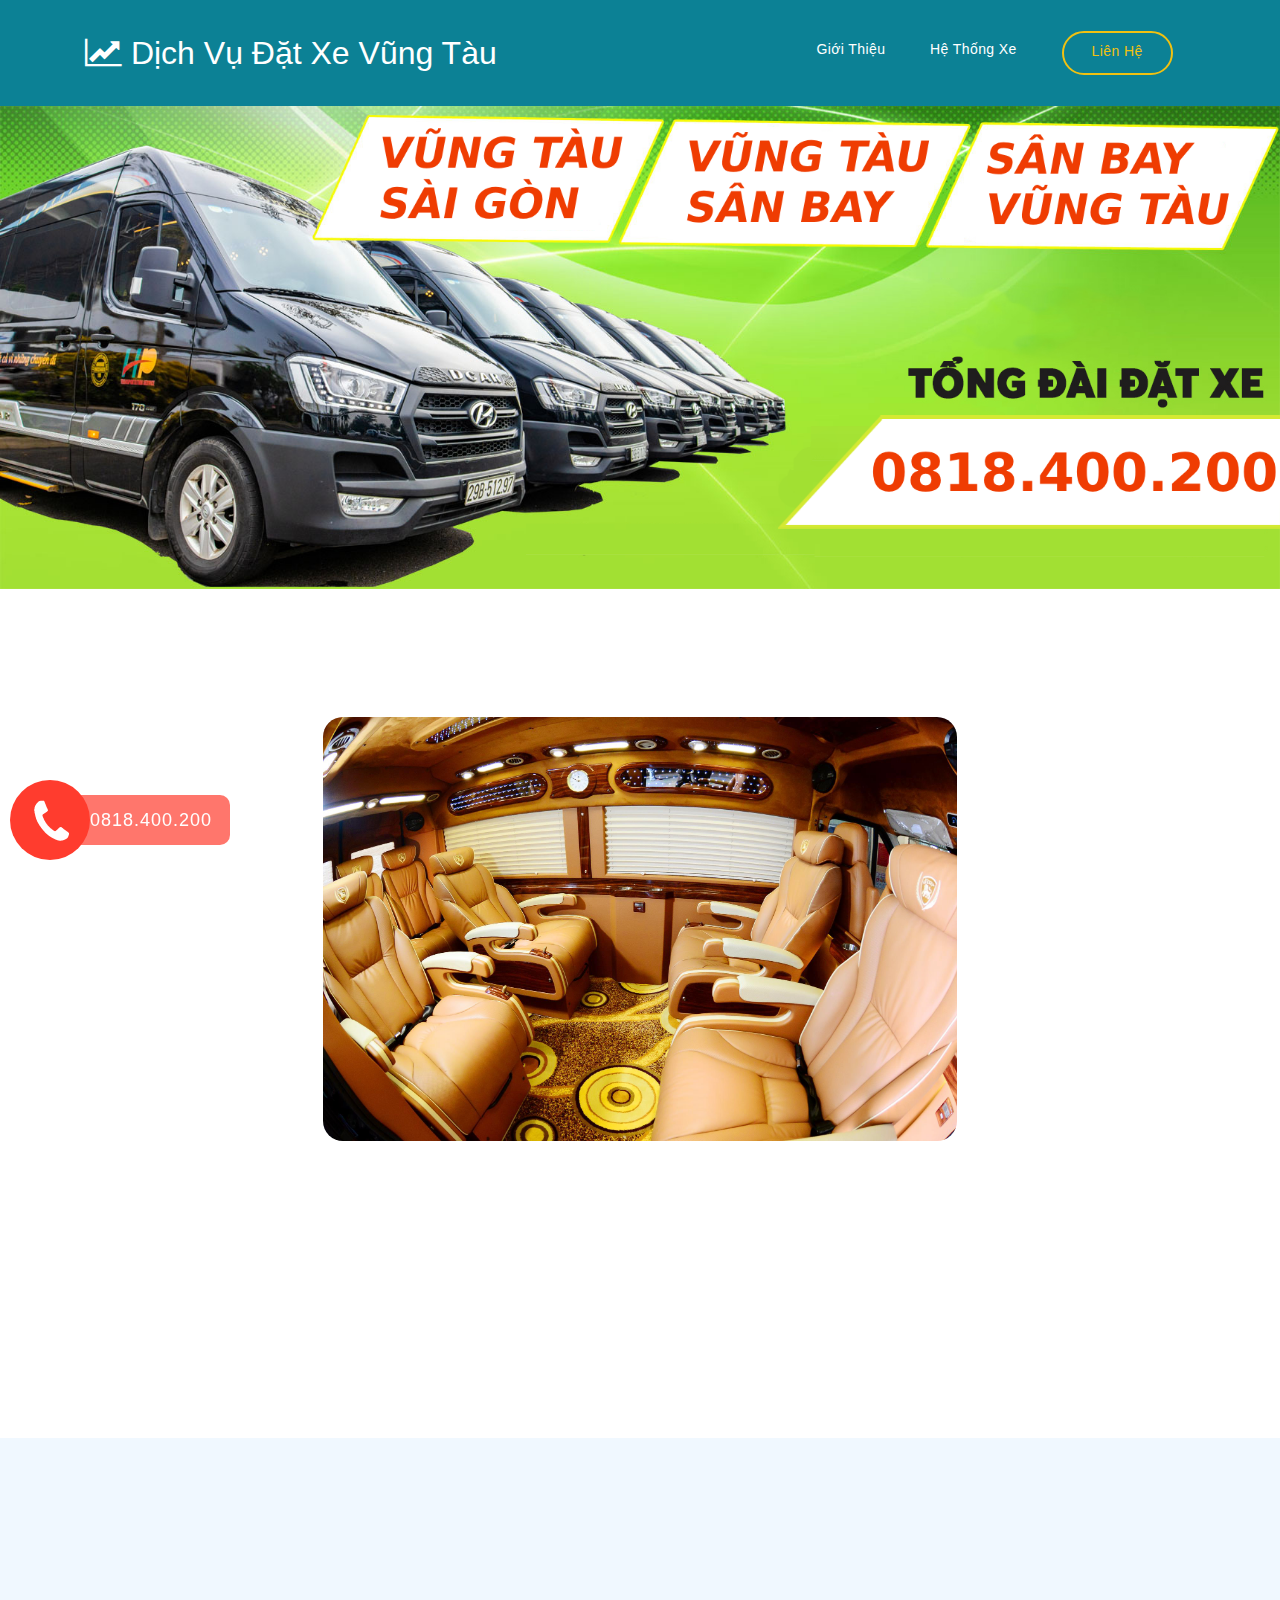
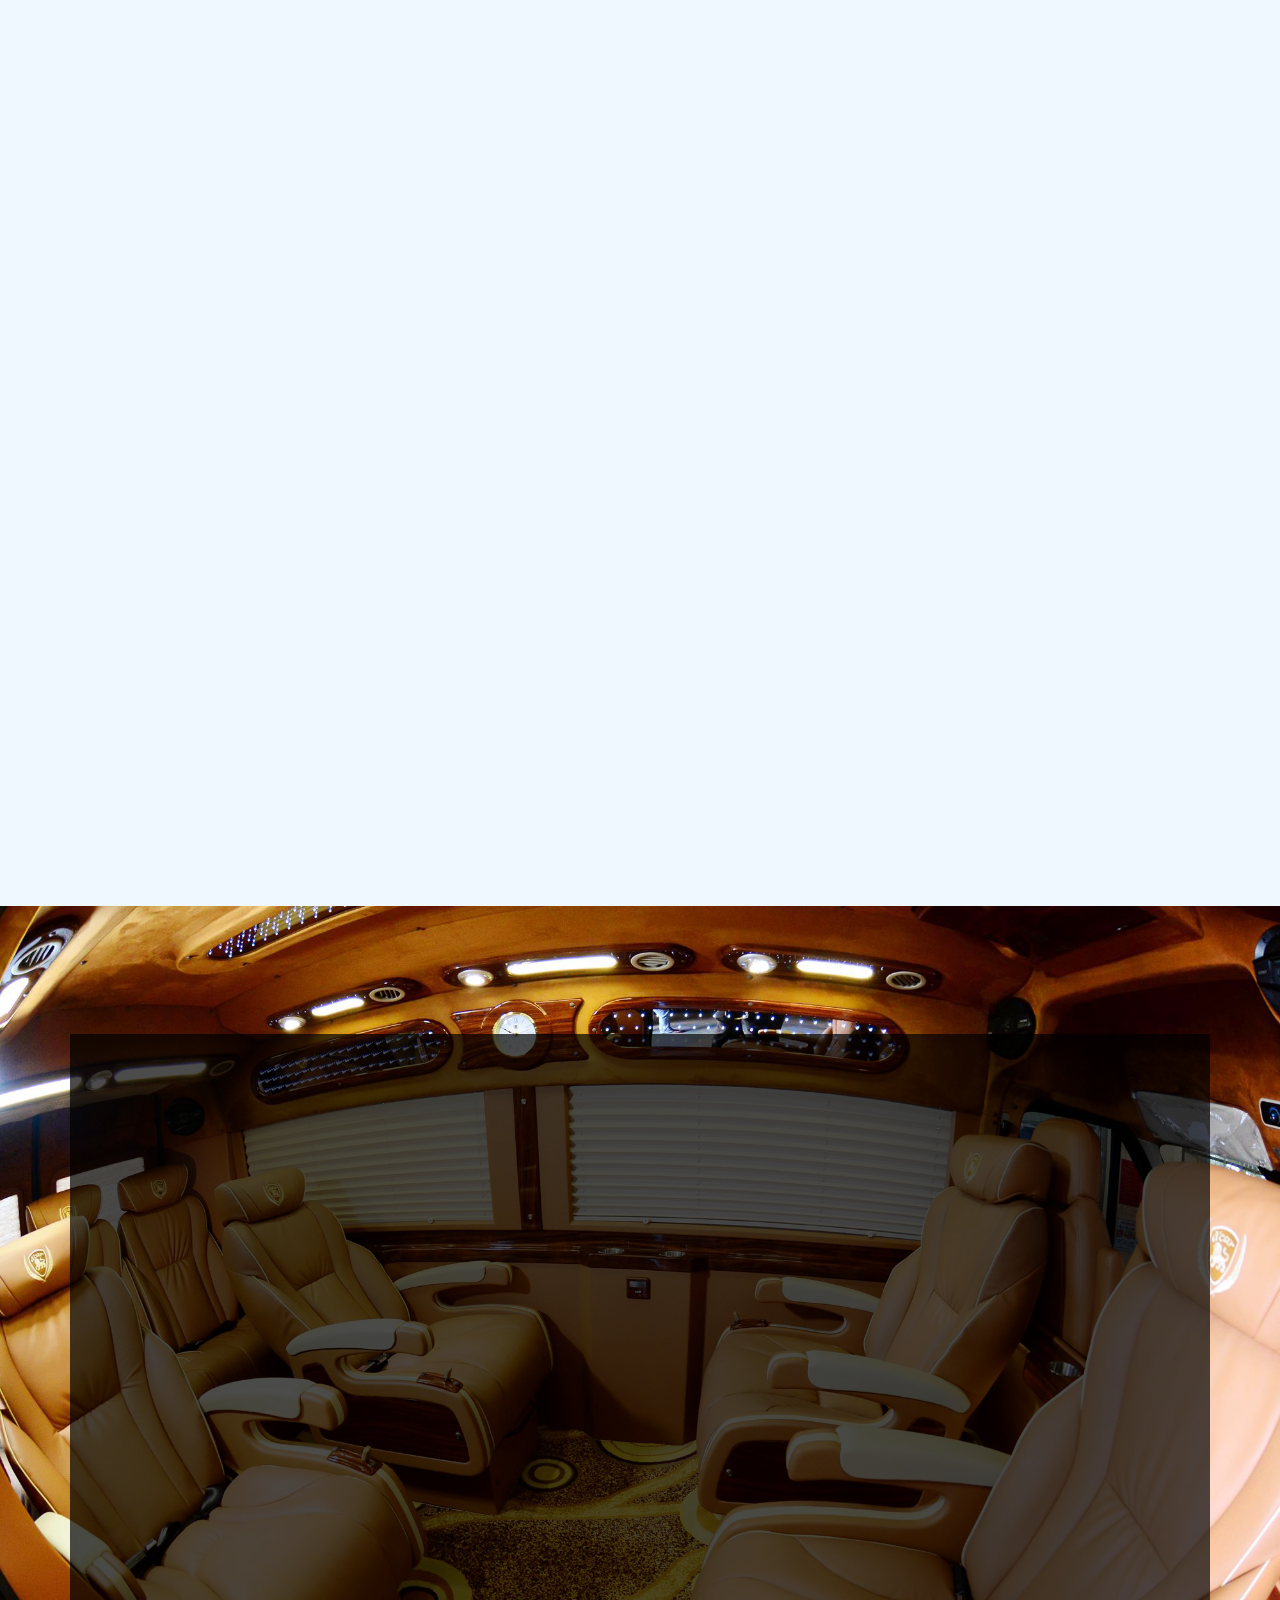
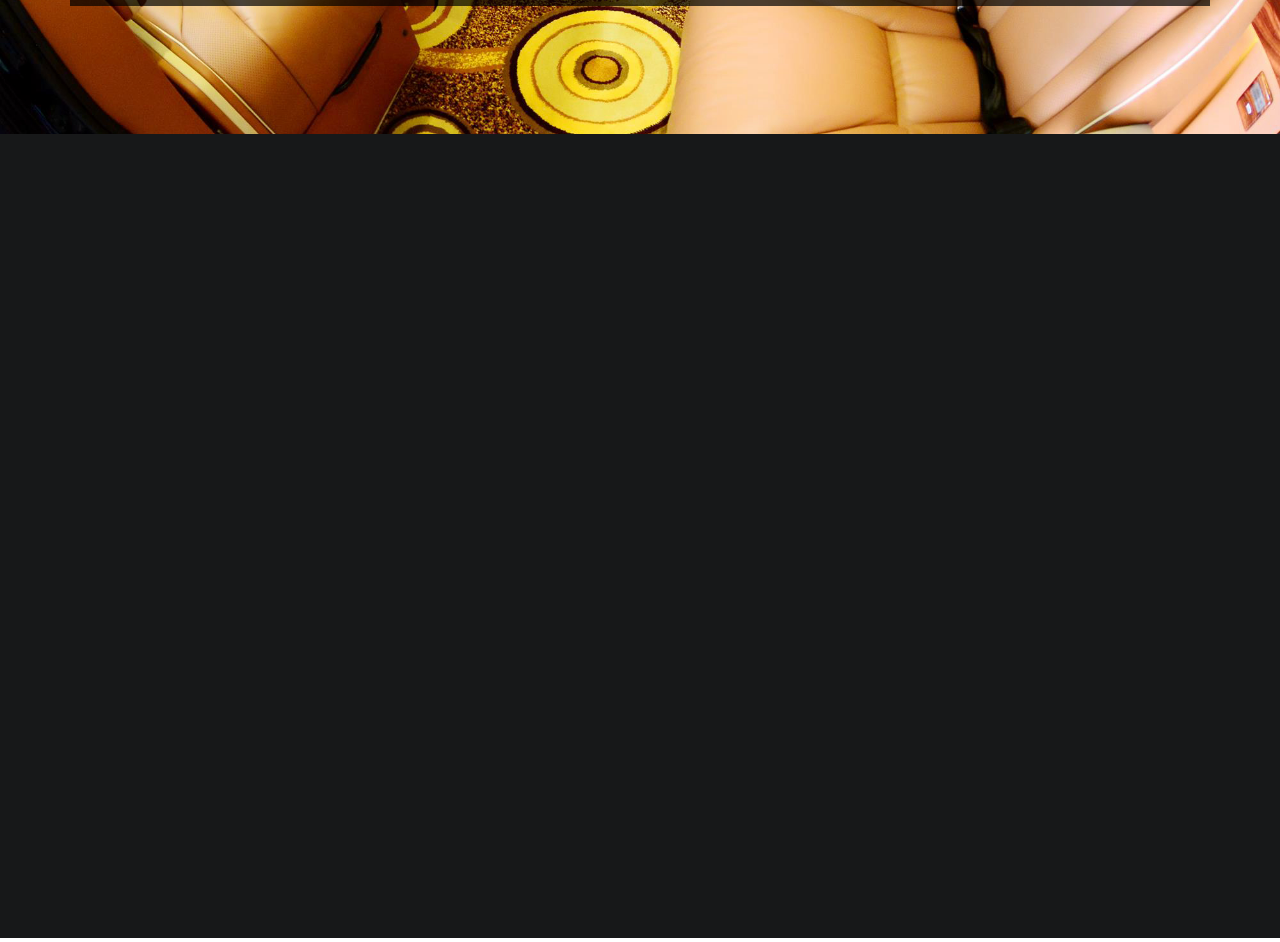
<file: index.html>
<!DOCTYPE html>
<html lang="en">
<head>

     <title>Dịch Vụ Đặt Xe Vũng Tàu Sài Gòn</title>
<!--

DIGITAL TREND

https://templatemo.com/tm-538-digital-trend

-->
     <meta charset="UTF-8">
     <meta http-equiv="X-UA-Compatible" content="IE=Edge">
     <meta name="description" content="">
     <meta name="keywords" content="dịch vụ cho thuê xe vũng tàu, thuê xe vũng tàu sài gòn, vũng tàu sân bay tân sơn nhất">
     <meta name="author" content="">
     <meta name="viewport" content="width=device-width, initial-scale=1, maximum-scale=1">

     <link rel="stylesheet" href="css/bootstrap.min.css">
     <link rel="stylesheet" href="css/font-awesome.min.css">
     <link rel="stylesheet" href="css/aos.css">
     <link rel="stylesheet" href="css/owl.carousel.min.css">
     <link rel="stylesheet" href="css/owl.theme.default.min.css">

     <!-- MAIN CSS -->
     <link rel="stylesheet" href="css/templatemo-digital-trend.css">
     <link rel="stylesheet" href="css/responsive.css">

</head>
<body>

     <!-- MENU BAR -->
    <nav class="navbar navbar-expand-lg">
        <div class="container">
            <a class="navbar-brand" href="index.html">
              <i class="fa fa-line-chart"></i>
             Dịch Vụ Đặt Xe Vũng Tàu
            </a>

            <button class="navbar-toggler" type="button" data-toggle="collapse" data-target="#navbarNav" aria-controls="navbarNav" aria-expanded="false"
                aria-label="Toggle navigation">
                <span class="navbar-toggler-icon"></span>
            </button>

            <div class="collapse navbar-collapse" id="navbarNav">
                <ul class="navbar-nav ml-auto">
                    <li class="nav-item">
                        <a href="#about" class="nav-link smoothScroll">Giới Thiệu</a>
                    </li>
                    <li class="nav-item">
                        <a href="#project" class="nav-link smoothScroll">Hệ Thống Xe</a>
                    </li>
                    <!-- <li class="nav-item">
                        <a href="blog.html" class="nav-link">Tin Tức</a>
                    </li> -->
                    <li class="nav-item">
                        <a href="#hotline" class="nav-link contact">Liên Hệ</a>
                    </li>
                </ul>
            </div>
        </div>
    </nav>


     <!-- HERO -->
     <div class="top-banner container-fluid d-flex justify-content-center align-items-center p-0">
          <img src="images/banner11.png" class="w-100" alt="">
     </div>
     <!-- ABOUT -->
     <section class="about section-padding pb-0" id="about">
          <div class="container">
               <div class="row">

                    <div class="col-lg-7 mx-auto col-md-10 col-12">
                         <div class="about-info">
                              <div class="about-image" data-aos="fade-up" data-aos-delay="200">
                                   <img src="images/bg.jpg" class="img-fluid" alt="office">
                              </div>
                              <h2 class="mb-4" data-aos="fade-up">Phương châm của chúng tôi với tiêu chí:<strong> Xe Đời Mới, Dịch Vụ Tốt, Giá Luôn Rẻ Hơn</strong> cùng với phương châm <strong>khách hàng là trên hết</strong></h2>
                              <p class="mb-0" data-aos="fade-up">luôn nhắc nhở chúng tôi không ngừng hoàn thiện nhằm đem đến khách hàng chất lượng và dịch vụ tốt nhất, Xây dựng một phong cách chuyên nghiệp, phục vụ mọi nhu cầu đặt xe của khách hàng. 
                         </div>
                    </div>

               </div>
          </div>
     </section>


     <!-- PROJECT -->
     <section class="project section-padding" id="project">
          <div class="container-fluid">
               <div class="row">
                    <div class="col-lg-12 col-12">

                        <h2 class="mb-5 text-center" data-aos="fade-up">
                            <strong>CÁC DÒNG XE DỊCH VỤ</strong>
                        </h2>
                    </div> 
                    <div class="container">
                         <div class="row">  
                              <div class="col-lg-4 col-md-6 col-12 item project-wrapper" data-aos="fade-up" data-aos-delay="100">
                                   <img src="images/ghelimo2.jpg" class="img-fluid" alt="dịch vụ đặt xe vũng tàu">

                                   <div class="project-info text-center">
                                        <h4>Xe Limousine </h4>

                                        <h3>
                                             <span><a href="tel:0818400200"><i class="fa fa-phone mr-2 footer-icon"></i>Gọi đặt xe</a> </span>
                                        </h3>
                                   </div>
                              </div>
                              <div class="col-lg-4 col-md-6 col-12 item project-wrapper" data-aos="fade-up">
                                   <img src="images/xe16c.jpg" class="img-fluid" alt="dịch vụ đặt xe vũng tàu">

                                   <div class="project-info text-center">
                                        <div class="col-12 d-flex my-1 p-0">
                                             <div class="col-6 p-0">
                                                  <h4>16 chỗ VT-SG</h4>
                                             </div>
                                             <div class="col-6 p-0">
                                                  <h4><span>2.000.000</span>/Chiều</h4>
                                             </div>
                                         </div>    
                                        <div class="col-12">
                                             <h3>
                                                  <span><a href="tel:0818400200">
                                                       
                                                       <i class="fa fa-phone mr-2 footer-icon"></i>Gọi đặt xe</a></span>
                                             </h3>
                                        </div>     
                                   </div>
                              </div>
                              <div class="col-lg-4 col-md-6 col-12 item project-wrapper" data-aos="fade-up">
                                   <img src="images/xe4c.jpg" class="img-fluid" alt="dịch vụ đặt xe vũng tàu">

                                   <div class="project-info text-center">
                                        <div class="col-12 d-flex my-1 p-0">
                                             <div class="col-6 p-0">
                                                  <h4>4 chỗ VT-SG</h4>
                                             </div>
                                             <div class="col-6 p-0">
                                                  <h4><span>850.000</span>/Chiều</h4>
                                             </div>
                                         </div>    
                                        <div class="col-12">
                                             <h3>
                                                  <span><a href="tel:0818400200">
                                                       
                                                       <i class="fa fa-phone mr-2 footer-icon"></i>Gọi đặt xe</a></span>
                                             </h3>
                                        </div>  
                                   </div>
                              </div>
                              <div class="col-lg-4 col-md-6 col-12 item project-wrapper" data-aos="fade-up">
                                   <img src="images/xe7c.jpg" class="img-fluid" alt="dịch vụ đặt xe vũng tàu">

                                   <div class="project-info text-center">
                                        <div class="col-12 d-flex my-1 p-0">
                                             <div class="col-6 p-0">
                                                  <h4>7 chỗ VT-SG</h4>
                                             </div>
                                             <div class="col-6 p-0">
                                                  <h4><span>1.000.000</span>/Chiều</h4>
                                             </div>
                                         </div>    
                                        <div class="col-12">
                                             <h3>
                                                  <span><a href="tel:0818400200">
                                                       
                                                       <i class="fa fa-phone mr-2 footer-icon"></i>Gọi đặt xe</a></span>
                                             </h3>
                                        </div>  
                                   </div>
                              </div>
                              <div class="col-lg-4 col-md-6 col-12 item project-wrapper" data-aos="fade-up">
                                   <img src="images/xe29c.jpg" class="img-fluid" alt="dịch vụ đặt xe vũng tàu">

                                   <div class="project-info text-center">
                                        <h4>Xe 29 chỗ</h4>

                                        <h3>
                                                  <span><a href="tel:0818400200"><i class="fa fa-phone mr-2 footer-icon"></i>Gọi đặt xe</a></span>
                                        </h3>
                                   </div>
                              </div>

                              <div class="col-lg-4 col-md-6 col-12 item project-wrapper" data-aos="fade-up">
                                   <img src="images/xe45c.jpg" class="img-fluid" alt="dịch vụ đặt xe vũng tàu">

                                   <div class="project-info text-center">
                                        <h4>Xe 45 chỗ</h4>

                                        <h3>
                                                  <span><a href="tel:0818400200"><i class="fa fa-phone mr-2 footer-icon"></i>Gọi đặt xe</a></span>
                                        </h3>
                                   </div>
                              </div>
                         </div>
                    </div>
               </div>
          </div>
     </section>


     <!-- TESTIMONIAL -->
     <section class="testimonial section-padding">
          <div class="container testimonial-bg">
               <div class="row">

                    <div class="col-lg-6 col-md-5 col-12">
                        <div class="contact-image" data-aos="fade-up">

                          <img src="images/xe-limousine.jpg" class="img-fluid" alt="website">
                        </div>
                    </div>

                    <div class="col-lg-6 col-md-7 col-12">
                      <h2 class="my-5 pt-3" data-aos="fade-up" data-aos-delay="100">Tổng đài đặt xe</h2>

                      <div class="hotline" data-aos="fade-up" data-aos-delay="200">
                         <p>Xe Dịch vụ Limousine Vũng Tàu chuyên cho thuê xe Du lịch, xe Dịch vụ từ 4 chỗ đến 45 chỗ. Xe Limousine đời mới với trang thiết bị hiện đại. Là đơn vị cung cấp dịch vụ xe uy tín tại Vũng Tàu, xe đưa đón tuyến Vũng Tàu – TP HCM – Sân bay Tân Sơn Nhất, xe đưa đón Vũng Tàu – Bệnh viện, xe hợp đồng, xe đi tỉnh, … tài xế lái xe nhiều năm kinh nghiệm. Cung cấp dịch vụ tốt, giá cả phải chăng. Tiết kiếm thời gian và chi phí cho khách hàng. Đem lại sự thoải mái cho quý khách trên suốt hành trình. Tận tình chăm sóc và tư vấn khách hàng bởi chuyên gia am hiểu nhất.</p>
                         <h1>Hotline: <a id="hotline" href="tel:0818400200">0818.400.200</a></h1>
                    
                      </div>
                    </div>

               </div>
          </div>
     </section>
     <!-- hotline -->
     <div class="call-me">
          <div class="btn-call-me text-center">
               <a href="tel:0818400200"><img src="images/phone.png" alt=""></i></a>
          </div>
          <div class="number">
               <a href="tel:0818400200"><h4>0818.400.200</h4></a>
          </div>
     </div>
    <footer class="site-footer">
      <div class="container">
        <div class="row">

          <div class="col-lg-5 mx-lg-auto col-md-8 col-10">
            <h1 class="text-white" data-aos="fade-up" data-aos-delay="100">Với chúng tôi <strong>an toàn</strong> là trên hết.</h1>
          </div>

          <div class="col-lg-3 col-md-6 col-12" data-aos="fade-up" data-aos-delay="200">
            <h4 class="my-4">Thông tin liên hệ</h4>

            <p class="mb-1">
              <i class="fa fa-phone mr-2 footer-icon"></i> 
              <a href="tel:0818400200">0818.400.200</a>
            </p>

            <p>
                <i class="fa fa-envelope mr-2 footer-icon"></i>
                <a href="mailto:Limousine400200@gmail.com">Limousine400200@gmail.com</a>
            </p>
          </div>

          <div class="col-lg-3 col-md-6 col-12" data-aos="fade-up" data-aos-delay="300">
            <h4 class="my-4">Địa chỉ nhà xe</h4>

            <p class="mb-1">
              <i class="fa fa-home mr-2 footer-icon"></i> 
               <a target="_blank" href="https://maps.google.com/maps?ll=10.348911,107.082225&z=16&t=m&hl=en&gl=US&mapclient=embed&q=82%20Tr%C6%B0%C6%A1ng%20C%C3%B4ng%20%C4%90%E1%BB%8Bnh%20Ph%C6%B0%E1%BB%9Dng%203%20Th%C3%A0nh%20ph%E1%BB%91%20V%C5%A9ng%20T%E1%BA%A7u%20B%C3%A0%20R%E1%BB%8Ba%20-%20V%C5%A9ng%20T%C3%A0u%20790000">82 Trương Công Định Phường 3 TP. Vũng Tàu</a>
            </p>
            <p>
               <iframe src="https://www.google.com/maps/embed?pb=!1m18!1m12!1m3!1d3924.9110967100096!2d107.0772411852921!3d10.348993563410522!2m3!1f0!2f0!3f0!3m2!1i1024!2i768!4f13.1!3m3!1m2!1s0x31756fec154047d9%3A0xa48b1712f4588e90!2zODIgVHLGsMahbmcgQ8O0bmcgxJDhu4tuaCwgUGjGsOG7nW5nIDMsIFRow6BuaCBwaOG7kSBWxaluZyBU4bqndSwgQsOgIFLhu4thIC0gVsWpbmcgVMOgdSA3OTAwMDAsIFZpZXRuYW0!5e0!3m2!1sen!2s!4v1699677119462!5m2!1sen!2s" width="400" height="300" style="border:0;" allowfullscreen="" loading="lazy" referrerpolicy="no-referrer-when-downgrade"></iframe>
            </p>
          </div>

          <div class="col-lg-4 mx-lg-auto text-center col-md-8 col-12" data-aos="fade-up" data-aos-delay="400">
            <p class="copyright-text">Copyright &copy; 2022 
            <br>
            </p>
          </div>

          <!-- <div class="col-lg-4 mx-lg-auto col-md-6 col-12" data-aos="fade-up" data-aos-delay="500">
            
            <ul class="footer-link">
              <li><a href="#">Stories</a></li>
              <li><a href="#">Work with us</a></li>
              <li><a href="#">Privacy</a></li>
            </ul>
          </div>

          <div class="col-lg-3 mx-lg-auto col-md-6 col-12" data-aos="fade-up" data-aos-delay="600">
            <ul class="social-icon">
              <li><a href="#" class="fa fa-instagram"></a></li>
              <li><a href="#" class="fa fa-twitter"></a></li>
              <li><a href="#" class="fa fa-dribbble"></a></li>
              <li><a href="#" class="fa fa-behance"></a></li>
            </ul>
          </div> -->

        </div>
      </div>
    </footer>


     <!-- SCRIPTS -->
     <script src="js/jquery.min.js"></script>
     <script src="js/bootstrap.min.js"></script>
     <script src="js/aos.js"></script>
     <script src="js/owl.carousel.min.js"></script>
     <script src="js/smoothscroll.js"></script>
     <script src="js/custom.js"></script>

</body>
</html>
</file>
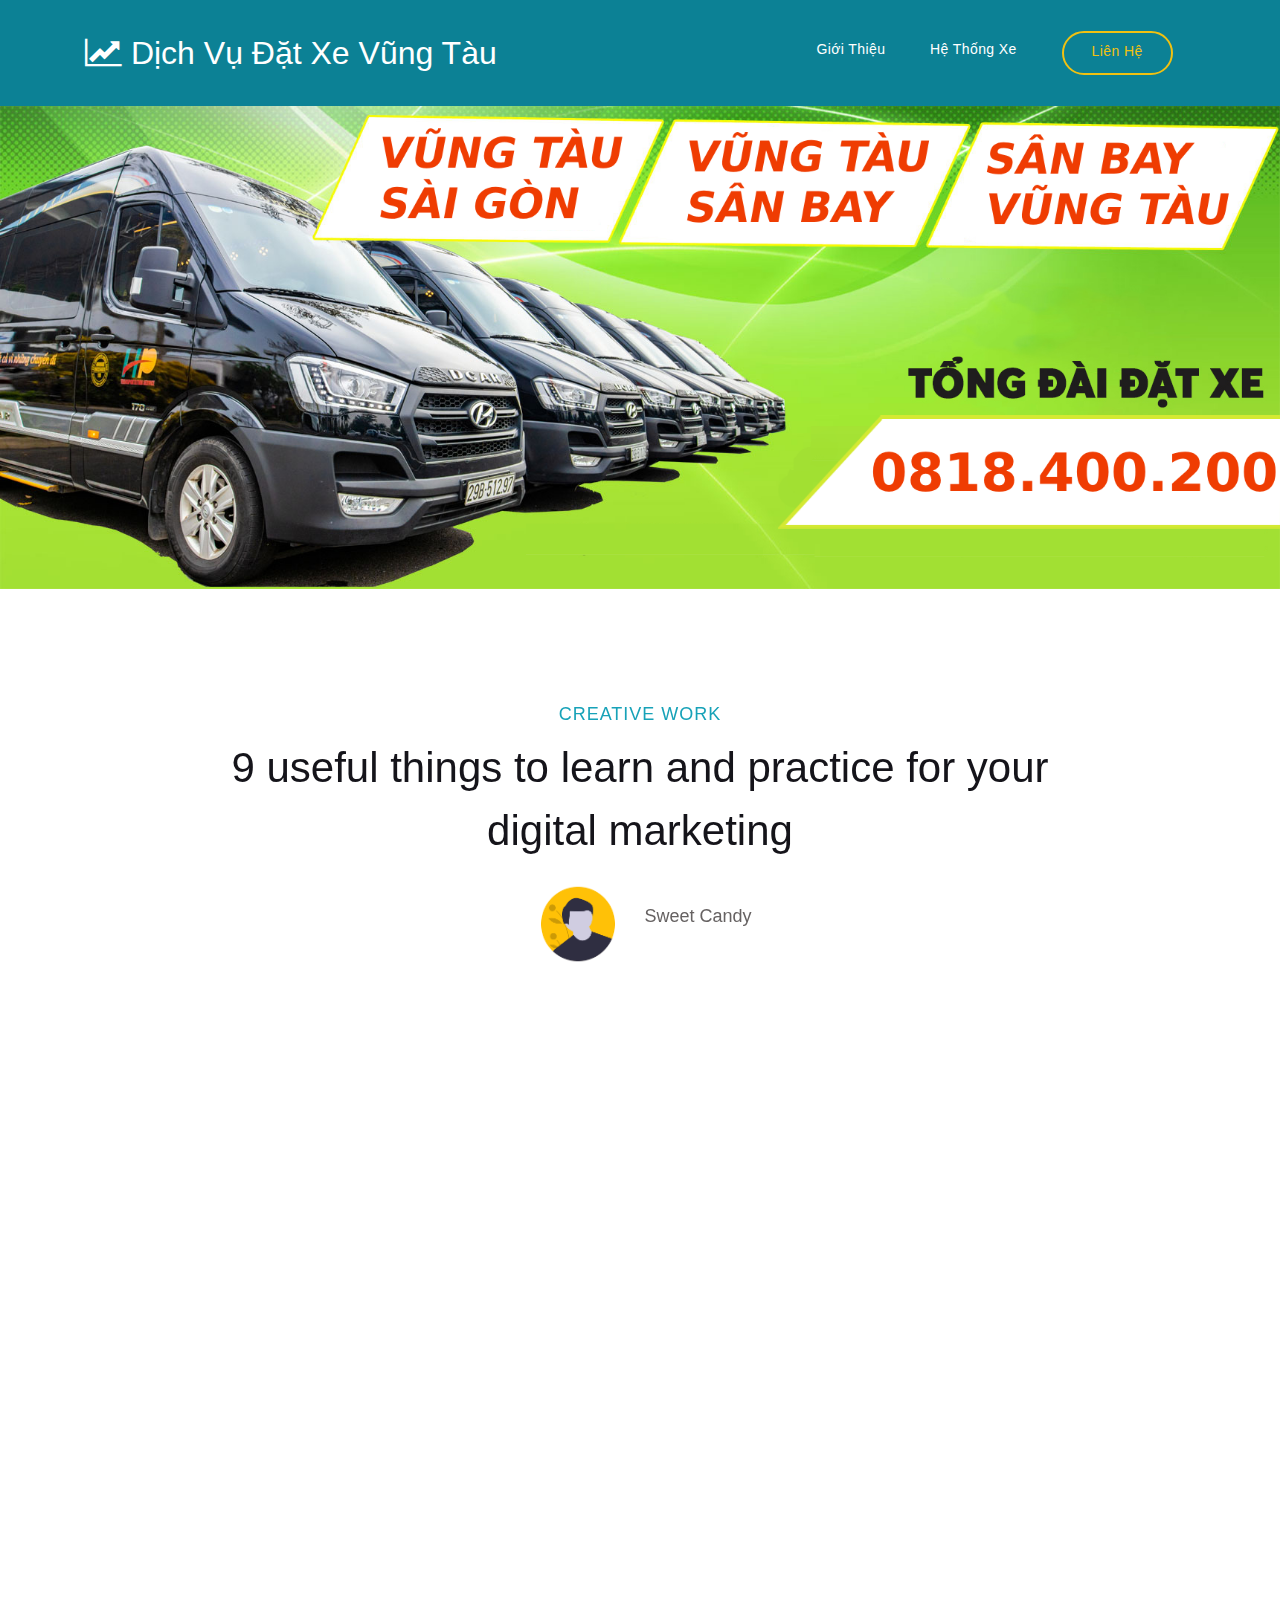
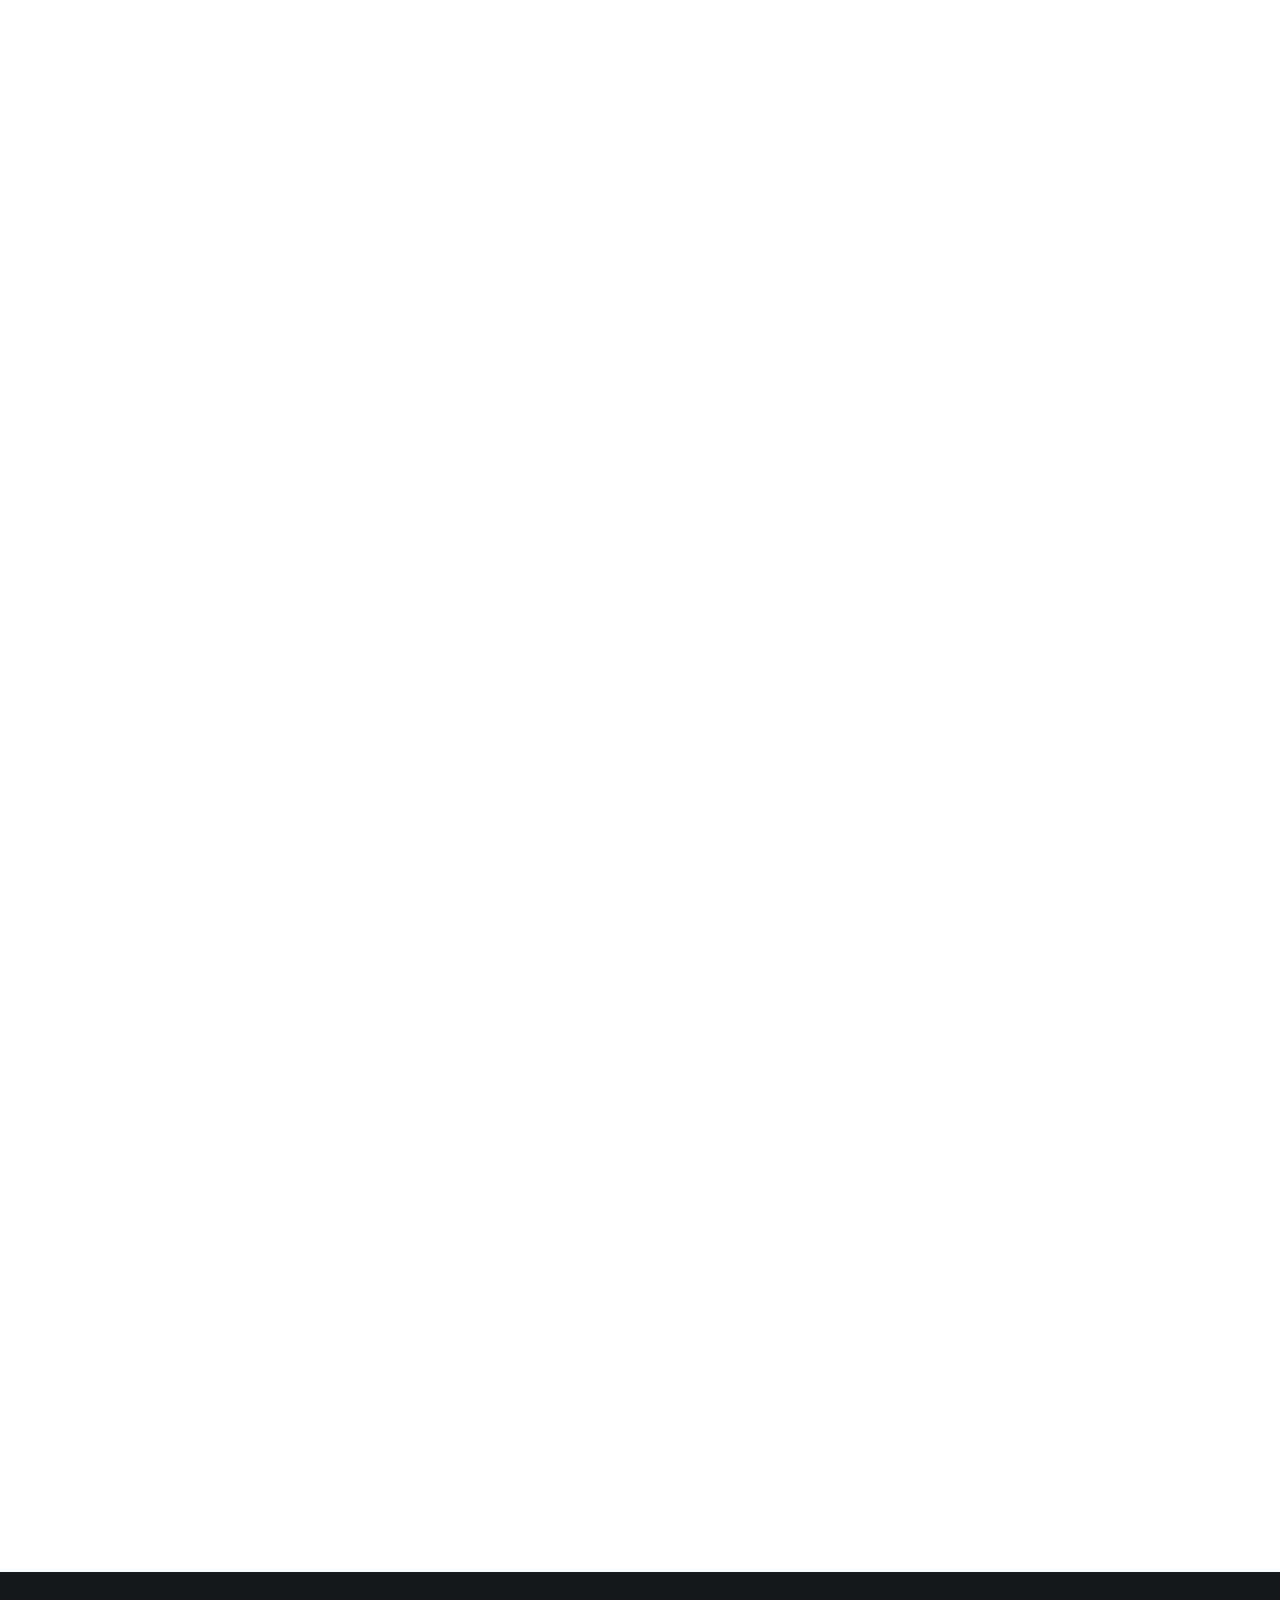
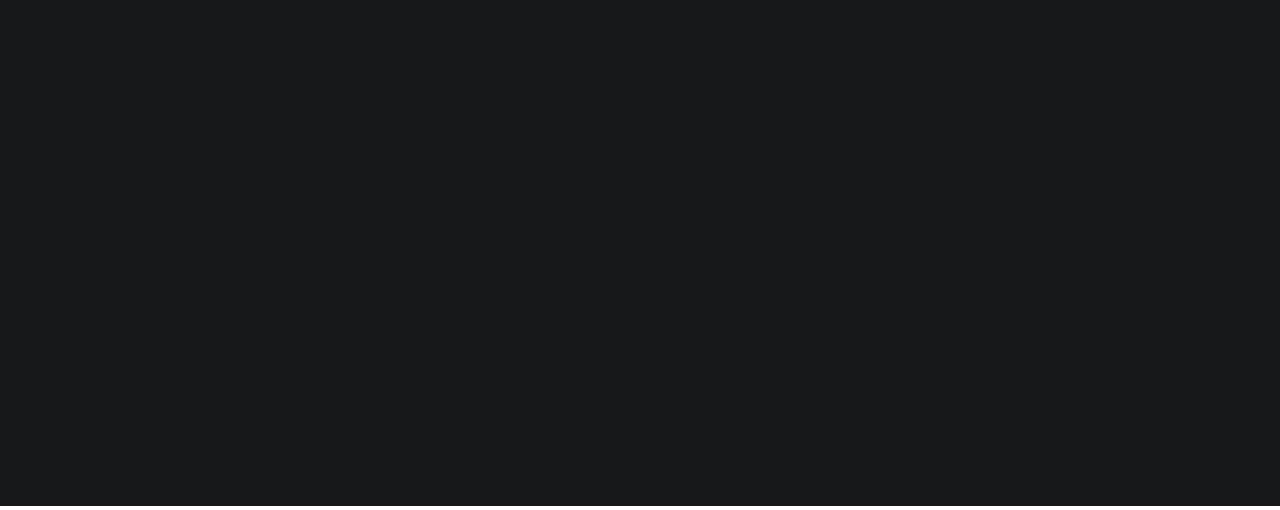
<file: blog-detail.html>
<!DOCTYPE html>
<html lang="en">
<head>

     <title>Digital Trend - Blog Detail</title>
<!--

DIGITAL TREND

https://templatemo.com/tm-538-digital-trend

-->
<meta charset="UTF-8">
<meta http-equiv="X-UA-Compatible" content="IE=Edge">
<meta name="description" content="">
<meta name="keywords" content="dịch vụ cho thuê xe vũng tàu, thuê xe vũng tàu sài gòn, vũng tàu sân bay tân sơn nhất">
<meta name="author" content="">
<meta name="viewport" content="width=device-width, initial-scale=1, maximum-scale=1">

<link rel="stylesheet" href="css/bootstrap.min.css">
<link rel="stylesheet" href="css/font-awesome.min.css">
<link rel="stylesheet" href="css/aos.css">
<link rel="stylesheet" href="css/owl.carousel.min.css">
<link rel="stylesheet" href="css/owl.theme.default.min.css">

<!-- MAIN CSS -->
<link rel="stylesheet" href="css/templatemo-digital-trend.css">
<link rel="stylesheet" href="css/responsive.css">

</head>
<body>

<!-- MENU BAR -->
<nav class="navbar navbar-expand-lg">
   <div class="container">
       <a class="navbar-brand" href="index.html">
         <i class="fa fa-line-chart"></i>
        Dịch Vụ Đặt Xe Vũng Tàu
       </a>

       <button class="navbar-toggler" type="button" data-toggle="collapse" data-target="#navbarNav" aria-controls="navbarNav" aria-expanded="false"
           aria-label="Toggle navigation">
           <span class="navbar-toggler-icon"></span>
       </button>

       <div class="collapse navbar-collapse" id="navbarNav">
           <ul class="navbar-nav ml-auto">
               <li class="nav-item">
                   <a href="#about" class="nav-link smoothScroll">Giới Thiệu</a>
               </li>
               <li class="nav-item">
                   <a href="#project" class="nav-link smoothScroll">Hệ Thống Xe</a>
               </li>
               <!-- <li class="nav-item">
                   <a href="blog.html" class="nav-link">Tin Tức</a>
               </li> -->
               <li class="nav-item">
                   <a href="#hotline" class="nav-link contact">Liên Hệ</a>
               </li>
           </ul>
       </div>
   </div>
</nav>


<!-- HERO -->
<div class="top-banner container-fluid d-flex justify-content-center align-items-center p-0">
     <img src="images/banner11.png" class="w-100" alt="">
</div>
     <!-- BLOG DETAIL -->
     <section class="project-detail section-padding-half">
          <div class="container">
               <div class="row">

                    <div class="col-lg-9 mx-auto col-md-10 col-12 mt-lg-5 text-center" data-aos="fade-up">
                      <h4 class="blog-category text-info">Creative Work</h4>
                      
                      <h1>9 useful things to learn and practice for your digital marketing</h1>

                      <div class="client-info">
                          <div class="d-flex justify-content-center align-items-center mt-3">
                            <img src="images/project/project-detail/male-avatar.png" class="img-fluid" alt="male avatar">

                            <p>Sweet Candy</p>
                          </div>
                      </div>
                    </div>

               </div>
          </div>
     </section>


     <div class="full-image text-center" data-aos="zoom-in">
       <img src="images/blog/blog-header-image.jpg" class="img-fluid" alt="blog header">
     </div>


     <!-- BLOG DETAIL -->
     <section class="project-detail">
          <div class="container">
               <div class="row">

                  <div class="col-lg-9 mx-auto col-md-11 col-12 my-5 pt-3" data-aos="fade-up">

                    <h2 class="mb-3">Etiam quis metus elementum, tempor risus vel, condimentum orci.</h2>

                    <p>Mauris in convallis nunc, non facilisis arcu. Nunc sapien nulla, interdum at diam non, aliquam vestibulum leo. Fusce laoreet malesuada ante, consectetur consequat ante tempor et. Quisque ac risus ligula.</p>

                    <p>Suspendisse bibendum tortor at est placerat auctor. Phasellus tortor est, bibendum eu ex eu, tincidunt efficitur nunc. Orci varius natoque penatibus et magnis dis parturient montes, nascetur ridiculus mus.</p>

                    <ul class="list-detail py-3">
                      <li><span>Quisque at condimentum est. Duis sollicitudin urna id elit pulvinar placerat. Ut ac dui in ex vulputate dictum.</span></li>

                      <li><span>Mauris vitae tellus nisi. Morbi rutrum lacus sit amet volutpat viverra.</span></li>

                      <li><span> Integer maximus sem ut ipsum blandit elementum. Nullam sollicitudin accumsan commodo.</span></li>
                    </ul>

                    <p>Sed leo nisl, posuere at molestie ac, suscipit auctor mauris. Etiam quis metus elementum, tempor risus vel, condimentum orci.</p>

                    <h2 class="mt-5 mb-3">Curabitur tempus vel libero lobortis feugiat</h2>

                    <p>Orci varius natoque penatibus et magnis dis parturient montes, nascetur ridiculus mus. Mauris in convallis nunc, non facilisis arcu. Nunc sapien nulla, interdum at diam non, aliquam vestibulum leo.</p>

                    <blockquote>Phasellus dapibus ex sed dolor blandit, efficitur iaculis ipsum scelerisque. Cras elementum nibh id felis sagittis, sit amet pellentesque ligula porttitor. Fusce laoreet malesuada ante, consectetur consequat ante tempor et. Quisque ac risus ligula.</blockquote>
                    </div>
               </div>

              <div class="col-lg-8 mx-auto mb-5 pb-5 col-12" data-aos="fade-up">

                <h3 class="my-3" data-aos="fade-up">Leave a comment</h3>

                <form action="#" method="get"  class="contact-form" data-aos="fade-up" data-aos-delay="300" role="form">
                  <div class="row">
                    <div class="col-lg-6 col-12">
                      <input type="text" class="form-control" name="name" placeholder="Name">
                    </div>

                    <div class="col-lg-6 col-12">
                      <input type="email" class="form-control" name="email" placeholder="Email">
                    </div>

                    <div class="col-lg-12 col-12">
                      <textarea class="form-control" rows="6" name="message" placeholder="Message"></textarea>
                    </div>

                    <div class="col-lg-5 mx-auto col-7">
                      <button type="submit" class="form-control" id="submit-button" name="submit">Submit Comment</button>
                    </div>
                  </div>
                </form>
              </div>
              
          </div>
          
     </section>


    <footer class="site-footer">
      <div class="container">
        <div class="row">

          <div class="col-lg-5 mx-lg-auto col-md-8 col-10">
            <h1 class="text-white" data-aos="fade-up" data-aos-delay="100">We make creative <strong>brands</strong> only.</h1>
          </div>

          <div class="col-lg-3 col-md-6 col-12" data-aos="fade-up" data-aos-delay="200">
            <h4 class="my-4">Contact Info</h4>

            <p class="mb-1">
              <i class="fa fa-phone mr-2 footer-icon"></i> 
              +99 080 070 4224
            </p>

            <p>
              <a href="#">
                <i class="fa fa-envelope mr-2 footer-icon"></i>
                hello@company.com
              </a>
            </p>
          </div>

          <div class="col-lg-3 col-md-6 col-12" data-aos="fade-up" data-aos-delay="300">
            <h4 class="my-4">Our Studio</h4>

            <p class="mb-1">
              <i class="fa fa-home mr-2 footer-icon"></i> 
              Av. Lúcio Costa - Barra da Tijuca, Rio de Janeiro - RJ, Brazil
            </p>
          </div>

          <div class="col-lg-4 mx-lg-auto text-center col-md-8 col-12" data-aos="fade-up" data-aos-delay="400">
            <p class="copyright-text">Copyright &copy; 2020 Your Company
            <br>
            <a rel="nofollow noopener" href="https://templatemo.com">Design: TemplateMo</a></p>
          </div>

          <div class="col-lg-4 mx-lg-auto col-md-6 col-12" data-aos="fade-up" data-aos-delay="500">
            
            <ul class="footer-link">
              <li><a href="#">Stories</a></li>
              <li><a href="#">Work with us</a></li>
              <li><a href="#">Privacy</a></li>
            </ul>
          </div>

          <div class="col-lg-3 mx-lg-auto col-md-6 col-12" data-aos="fade-up" data-aos-delay="600">
            <ul class="social-icon">
              <li><a href="#" class="fa fa-instagram"></a></li>
              <li><a href="#" class="fa fa-twitter"></a></li>
              <li><a href="#" class="fa fa-dribbble"></a></li>
              <li><a href="#" class="fa fa-behance"></a></li>
            </ul>
          </div>

        </div>
      </div>
    </footer>


     <!-- SCRIPTS -->
     <script src="js/jquery.min.js"></script>
     <script src="js/bootstrap.min.js"></script>
     <script src="js/aos.js"></script>
     <script src="js/owl.carousel.min.js"></script>
     <script src="js/custom.js"></script>

</body>
</html>
</file>
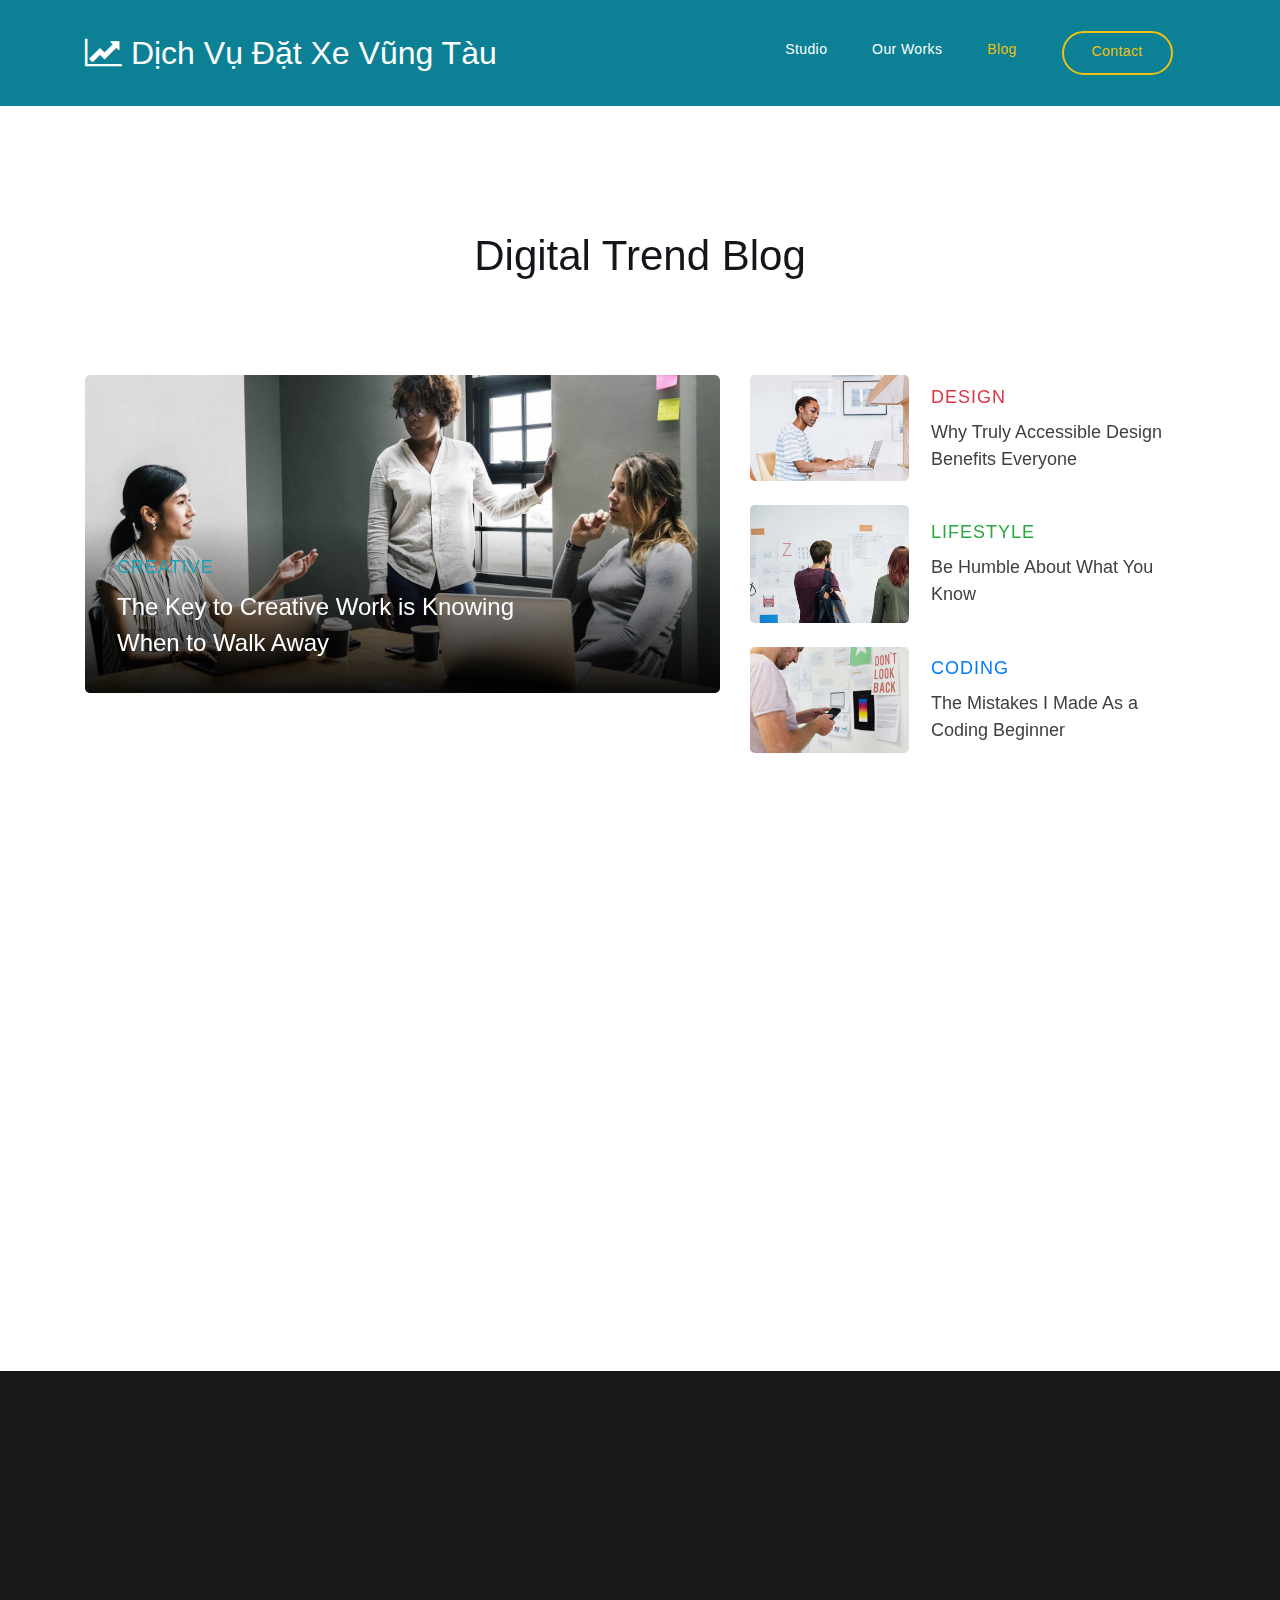
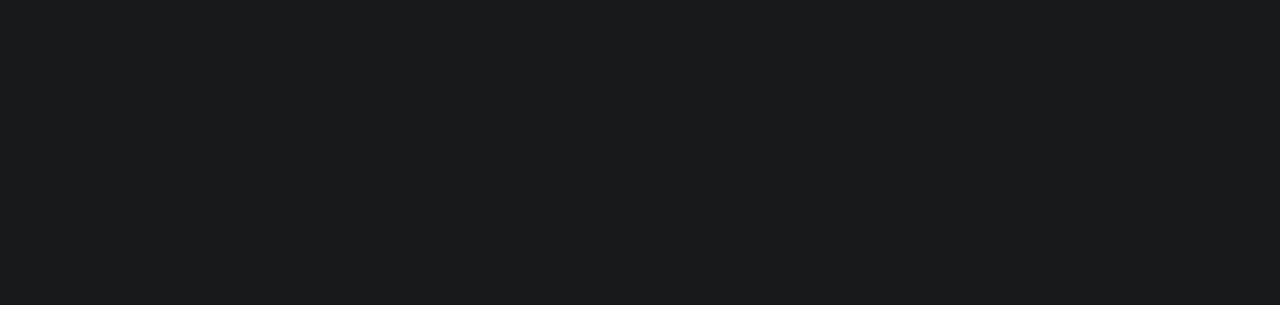
<file: blog.html>
<!DOCTYPE html>
<html lang="en">
<head>

     <title>Digital Trend - Blog</title>
<!--

DIGITAL TREND

https://templatemo.com/tm-538-digital-trend

-->
     <meta charset="UTF-8">
     <meta http-equiv="X-UA-Compatible" content="IE=Edge">
     <meta name="description" content="">
     <meta name="keywords" content="">
     <meta name="author" content="">
     <meta name="viewport" content="width=device-width, initial-scale=1, maximum-scale=1">

     <link rel="stylesheet" href="css/bootstrap.min.css">
     <link rel="stylesheet" href="css/font-awesome.min.css">
     <link rel="stylesheet" href="css/aos.css">
     <link rel="stylesheet" href="css/owl.carousel.min.css">
     <link rel="stylesheet" href="css/owl.theme.default.min.css">

     <!-- MAIN CSS -->
     <link rel="stylesheet" href="css/templatemo-digital-trend.css">

</head>
<body>

     <!-- MENU BAR -->
    <nav class="navbar navbar-expand-lg position-absolute">
        <div class="container">
            <a class="navbar-brand" href="index.html">
              <i class="fa fa-line-chart"></i>
              Dịch Vụ Đặt Xe Vũng Tàu
            </a>

            <button class="navbar-toggler" type="button" data-toggle="collapse" data-target="#navbarNav" aria-controls="navbarNav" aria-expanded="false"
                aria-label="Toggle navigation">
                <span class="navbar-toggler-icon"></span>
            </button>

            <div class="collapse navbar-collapse" id="navbarNav">
                <ul class="navbar-nav ml-auto">
                    <li class="nav-item">
                        <a href="index.html#about" class="nav-link">Studio</a>
                    </li>
                    <li class="nav-item">
                        <a href="index.html#project" class="nav-link">Our Works</a>
                    </li>
                    <li class="nav-item">
                        <a href="blog.html" class="nav-link active">Blog</a>
                    </li>
                    <li class="nav-item">
                        <a href="contact.html" class="nav-link contact">Contact</a>
                    </li>
                </ul>
            </div>
        </div>
    </nav>


     <!-- BLOG -->
     <section class="blog section-padding">
          <div class="container">
               <div class="row">

                    <div class="col-lg-12 col-12 py-5 mt-5 mb-3 text-center">

                      <h1 class="mb-4" data-aos="fade-up">Digital Trend Blog</h1>
                    </div>

                    <div class="col-lg-7 col-md-7 col-12 mb-4">
                      <div class="blog-header" data-aos="fade-up" data-aos-delay="100">
                        <img src="images/blog/blog-header-image.jpg" class="img-fluid" alt="blog header">

                        <div class="blog-header-info">
                          <h4 class="blog-category text-info">Creative</h4>

                          <h3><a href="blog-detail.html">The Key to Creative Work is Knowing When to Walk Away</a></h3>
                        </div>
                      </div>
                    </div>

                    <div class="col-lg-5 col-md-5 col-12 mb-4">
                      <div class="blog-sidebar d-flex justify-content-center align-items-center" data-aos="fade-up" data-aos-delay="200">
                        <img src="images/blog/blog-sidebar-image.jpg" class="img-fluid" alt="blog">

                        <div class="blog-info">
                          <h4 class="blog-category text-danger">Design</h4>

                          <h3><a href="blog-detail.html">Why Truly Accessible Design Benefits Everyone</a></h3>
                        </div>
                      </div>

                      <div class="blog-sidebar py-4 d-flex justify-content-center align-items-center" data-aos="fade-up" data-aos-delay="300">
                        <img src="images/blog/blog-sidebar-image01.jpg" class="img-fluid" alt="blog">

                        <div class="blog-info">
                          <h4 class="blog-category text-success">lifestyle</h4>

                          <h3><a href="blog-detail.html">Be Humble About What You Know</a></h3>
                        </div>
                      </div>

                      <div class="blog-sidebar d-flex justify-content-center align-items-center" data-aos="fade-up" data-aos-delay="200">
                        <img src="images/blog/blog-sidebar-image02.jpg" class="img-fluid" alt="blog">

                        <div class="blog-info">
                          <h4 class="blog-category text-primary">Coding</h4>

                          <h3><a href="blog-detail.html">The Mistakes I Made As a Coding Beginner</a></h3>
                        </div>
                      </div>

                    </div>

                    <div class="col-lg-5 ml-auto mt-5 pt-5 col-md-6 col-12">

                      <img src="images/newsletter.png" data-aos="fade-up" data-aos-delay="100" class="img-fluid" alt="newsletter">
                    </div>

                    <div class="col-lg-5 mr-auto mt-5 pt-5 col-md-6 col-12 newsletter-form">
                      <h4 data-aos="fade-up" data-aos-delay="200">Email Newsletter</h4>

                      <h2 data-aos="fade-up" data-aos-delay="300">Let’s stay up-to-date. We'll share you all good stuffs.</h2>
                      <form action="#" method="get" enctype="multipart/form-data">
                      <div class="form-group mt-4" data-aos="fade-up" data-aos-delay="400">
                        <input name="email" type="email" class="form-control" 
                        		id="email" aria-describedby="emailHelp" placeholder="Please enter your email" required>

                        <small id="emailHelp" class="form-text text-muted">We'll NOT share your email address to anyone else.</small>

                      </div>

                      <div class="form-group form-check" data-aos="fade-up" data-aos-delay="500">
                        <input name="monthly" type="checkbox" class="form-check-input" id="monthly">

                        <label class="form-check-label" for="monthly">Please send me a monthly newsletter.</label>
                      </div>

                        <button type="submit" data-aos="fade-up" data-aos-delay="500" class="btn w-100 mt-3">Sign up</button>
                      </form>
                    </div>

               </div>
          </div>
     </section>


    <footer class="site-footer">
      <div class="container">
        <div class="row">

          <div class="col-lg-5 mx-lg-auto col-md-8 col-10">
            <h1 class="text-white" data-aos="fade-up" data-aos-delay="100">We make creative <strong>brands</strong> only.</h1>
          </div>

          <div class="col-lg-3 col-md-6 col-12" data-aos="fade-up" data-aos-delay="200">
            <h4 class="my-4">Contact Info</h4>

            <p class="mb-1">
              <i class="fa fa-phone mr-2 footer-icon"></i> 
              +99 080 070 4224
            </p>

            <p>
              <a href="#">
                <i class="fa fa-envelope mr-2 footer-icon"></i>
                hello@company.com
              </a>
            </p>
          </div>

          <div class="col-lg-3 col-md-6 col-12" data-aos="fade-up" data-aos-delay="300">
            <h4 class="my-4">Our Studio</h4>

            <p class="mb-1">
              <i class="fa fa-home mr-2 footer-icon"></i> 
              Av. Lúcio Costa - Barra da Tijuca, Rio de Janeiro - RJ, Brazil
            </p>
          </div>

          <div class="col-lg-4 mx-lg-auto text-center col-md-8 col-12" data-aos="fade-up" data-aos-delay="400">
            <p class="copyright-text">Copyright &copy; 2020 Your Company
            <br>
            <a rel="nofollow noopener" href="https://templatemo.com">Design: TemplateMo</a></p>
          </div>

          <div class="col-lg-4 mx-lg-auto col-md-6 col-12" data-aos="fade-up" data-aos-delay="500">
            
            <ul class="footer-link">
              <li><a href="#">Stories</a></li>
              <li><a href="#">Work with us</a></li>
              <li><a href="#">Privacy</a></li>
            </ul>
          </div>

          <div class="col-lg-3 mx-lg-auto col-md-6 col-12" data-aos="fade-up" data-aos-delay="600">
            <ul class="social-icon">
              <li><a href="#" class="fa fa-instagram"></a></li>
              <li><a href="#" class="fa fa-twitter"></a></li>
              <li><a href="#" class="fa fa-dribbble"></a></li>
              <li><a href="#" class="fa fa-behance"></a></li>
            </ul>
          </div>

        </div>
      </div>
    </footer>


     <!-- SCRIPTS -->
     <script src="js/jquery.min.js"></script>
     <script src="js/bootstrap.min.js"></script>
     <script src="js/aos.js"></script>
     <script src="js/owl.carousel.min.js"></script>
     <script src="js/custom.js"></script>

</body>
</html>
</file>
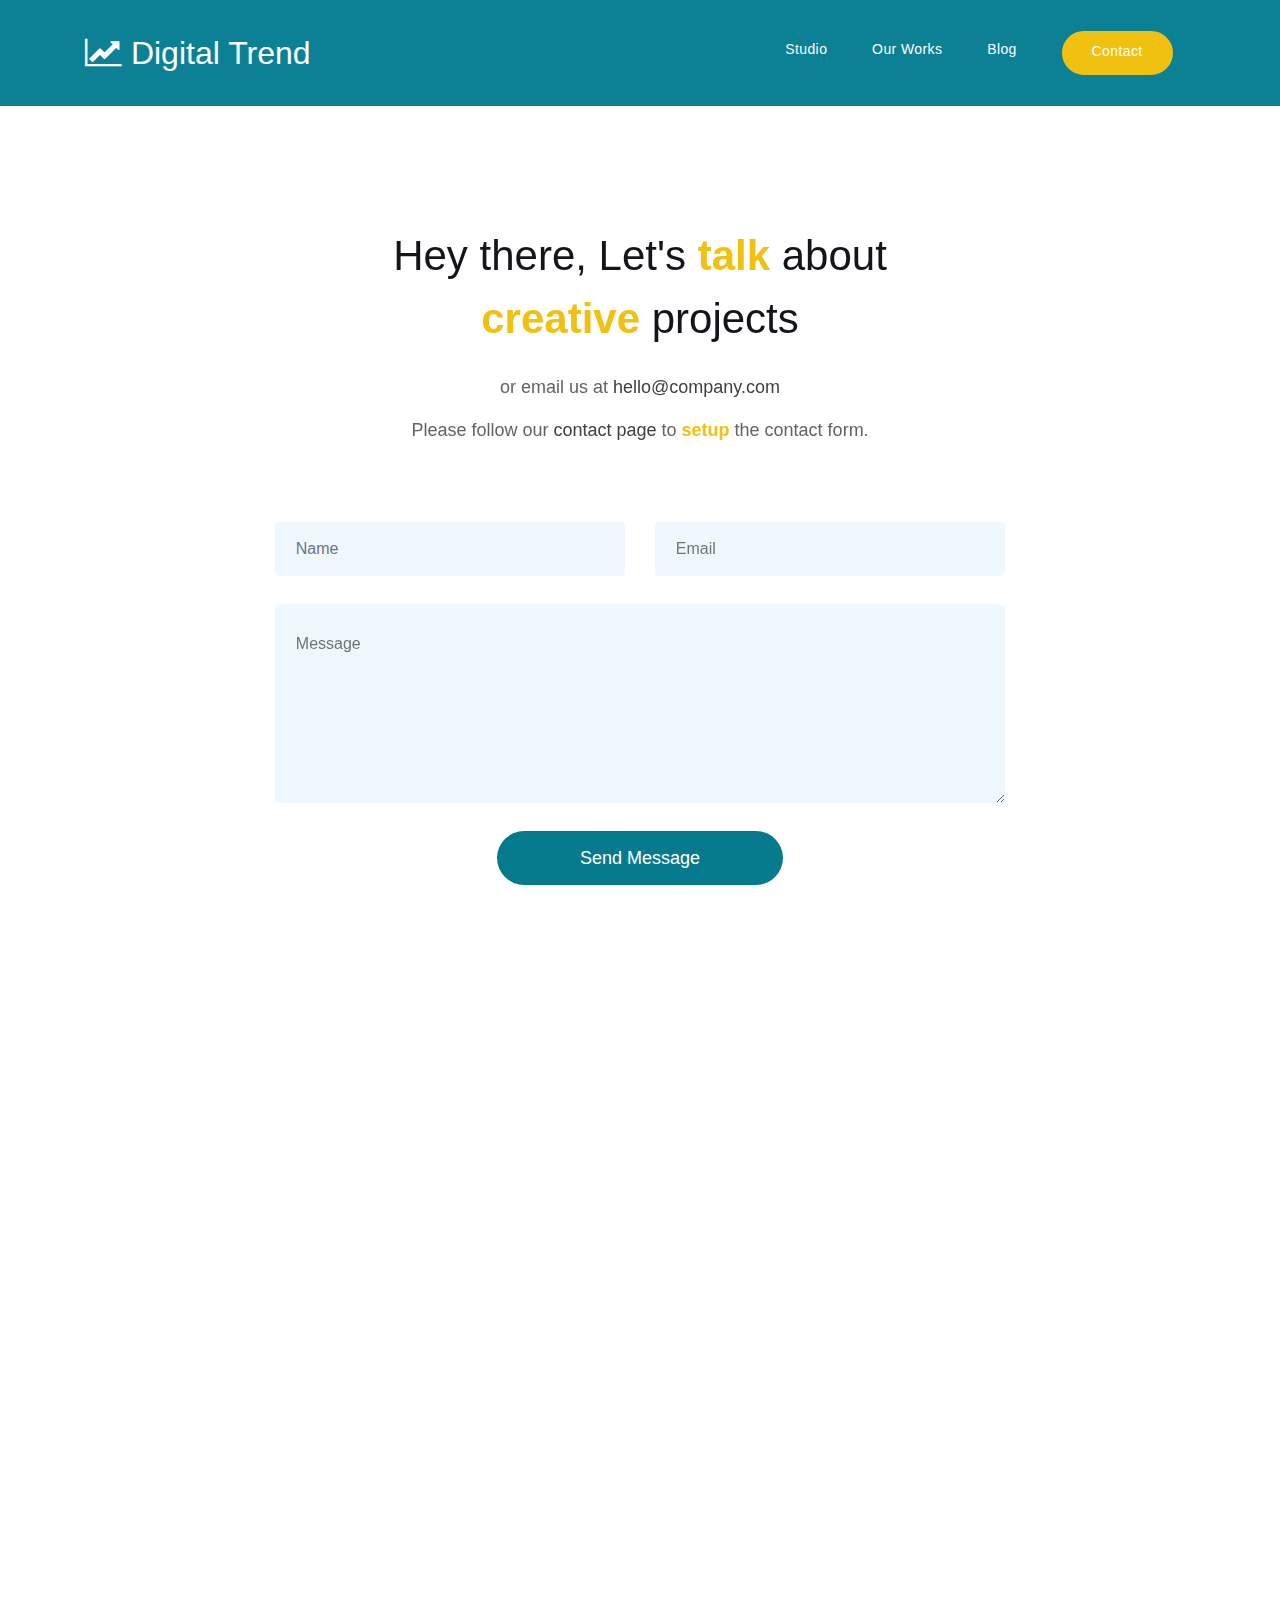
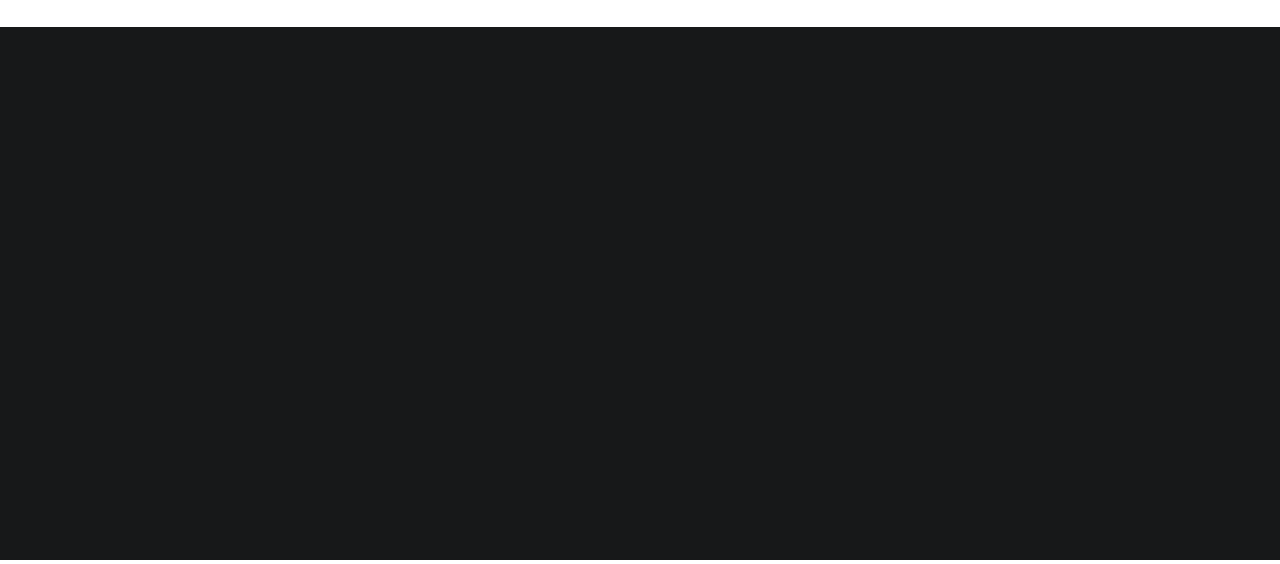
<file: contact.html>
<!DOCTYPE html>
<html lang="en">
<head>

     <title>Digital Trend Contact</title>
<!--

DIGITAL TREND

https://templatemo.com/tm-538-digital-trend

-->
     <meta charset="UTF-8">
     <meta http-equiv="X-UA-Compatible" content="IE=Edge">
     <meta name="description" content="">
     <meta name="keywords" content="">
     <meta name="author" content="">
     <meta name="viewport" content="width=device-width, initial-scale=1, maximum-scale=1">

     <link rel="stylesheet" href="css/bootstrap.min.css">
     <link rel="stylesheet" href="css/font-awesome.min.css">
     <link rel="stylesheet" href="css/aos.css">
     <link rel="stylesheet" href="css/owl.carousel.min.css">
     <link rel="stylesheet" href="css/owl.theme.default.min.css">

     <!-- MAIN CSS -->
     <link rel="stylesheet" href="css/templatemo-digital-trend.css">

</head>
<body>

     <!-- MENU BAR -->
    <nav class="navbar navbar-expand-lg position-absolute">
        <div class="container">
          <a class="navbar-brand" href="index.html">
              <i class="fa fa-line-chart"></i>
              Digital Trend
            </a>

            <button class="navbar-toggler" type="button" data-toggle="collapse" data-target="#navbarNav" aria-controls="navbarNav" aria-expanded="false"
                aria-label="Toggle navigation">
                <span class="navbar-toggler-icon"></span>
            </button>

            <div class="collapse navbar-collapse" id="navbarNav">
                <ul class="navbar-nav ml-auto">
                    <li class="nav-item">
                        <a href="index.html#about" class="nav-link">Studio</a>
                    </li>
                    <li class="nav-item">
                        <a href="index.html#project" class="nav-link">Our Works</a>
                    </li>
                    <li class="nav-item">
                        <a href="blog.html" class="nav-link">Blog</a>
                    </li>
                    <li class="nav-item">
                        <a href="contact.html" class="nav-link active contact">Contact</a>
                    </li>
                </ul>
            </div>
        </div>
    </nav>


     <!-- CONTACT -->
     <section class="contact section-padding">
          <div class="container">
               <div class="row">

                    <div class="col-lg-6 mx-auto col-md-7 col-12 py-5 mt-5 text-center" data-aos="fade-up">

                      <h1 class="mb-4">Hey there, Let's <strong>talk</strong> about <strong>creative</strong> projects</h1>

                      <p>or email us at <a href="mailto:hello@company.com">hello@company.com</a></p>
                      <p>Please follow our <a rel="nofollow" href="https://templatemo.com/contact">contact page</a> to <strong>setup</strong> the contact form.</p>
                    </div>

                    <div class="col-lg-8 mx-auto col-md-10 col-12">
                    
                    <!-- Follow https://templatemo.com/contact page to setup your own contact form -->
                    
                      <form action="#" method="post" class="contact-form" data-aos="fade-up" data-aos-delay="300" role="form">
                        <div class="row">
                          <div class="col-lg-6 col-12">
                            <input type="text" class="form-control" name="name" placeholder="Name">
                          </div>

                          <div class="col-lg-6 col-12">
                            <input type="email" class="form-control" name="email" placeholder="Email">
                          </div>

                          <div class="col-lg-12 col-12">
                            <textarea class="form-control" rows="6" name="message" placeholder="Message"></textarea>
                          </div>

                          <div class="col-lg-5 mx-auto col-7">
                            <button type="submit" class="form-control" id="submit-button" name="submit">Send Message</button>
                          </div>
                        </div>

                      </form>
                    </div>

               </div>
          </div>
     </section>

<!-- How to change your own map point
	1. Go to Google Maps
	2. Click on your location point
	3. Click "Share" and choose "Embed map" tab
	4. Copy only URL and paste it within the src="" field below
-->
     <div class="google-map" data-aos="zoom-in">
       <iframe src="https://www.google.com/maps/embed?pb=!1m18!1m12!1m3!1d11196.961132529668!2d-43.38581128725845!3d-23.011063013218724!2m3!1f0!2f0!3f0!3m2!1i1024!2i768!4f13.1!3m3!1m2!1s0x9bdb695cd967b7%3A0x171cdd035a6a9d84!2sAv.%20L%C3%BAcio%20Costa%20-%20Barra%20da%20Tijuca%2C%20Rio%20de%20Janeiro%20-%20RJ%2C%20Brazil!5e0!3m2!1sen!2sth!4v1568649412152!5m2!1sen!2sth" width="1920" height="600" frameborder="0" style="border:0;" allowfullscreen=""></iframe>
     </div>


    <footer class="site-footer">
      <div class="container">
        <div class="row">

          <div class="col-lg-5 mx-lg-auto col-md-8 col-10">
            <h1 class="text-white" data-aos="fade-up" data-aos-delay="100">We make creative <strong>brands</strong> only.</h1>
          </div>

          <div class="col-lg-3 col-md-6 col-12" data-aos="fade-up" data-aos-delay="200">
            <h4 class="my-4">Contact Info</h4>

            <p class="mb-1">
              <i class="fa fa-phone mr-2 footer-icon"></i> 
              +99 080 070 4224
            </p>

            <p>
              <a href="#">
                <i class="fa fa-envelope mr-2 footer-icon"></i>
                hello@company.com
              </a>
            </p>
          </div>

          <div class="col-lg-3 col-md-6 col-12" data-aos="fade-up" data-aos-delay="300">
            <h4 class="my-4">Our Studio</h4>

            <p class="mb-1">
              <i class="fa fa-home mr-2 footer-icon"></i> 
              Av. Lúcio Costa - Barra da Tijuca, Rio de Janeiro - RJ, Brazil
            </p>
          </div>

          <div class="col-lg-4 mx-lg-auto text-center col-md-8 col-12" data-aos="fade-up" data-aos-delay="400">
            <p class="copyright-text">Copyright &copy; 2020 Your Company
            <br>
            <a rel="nofollow noopener" href="https://templatemo.com">Design: TemplateMo</a></p>
          </div>

          <div class="col-lg-4 mx-lg-auto col-md-6 col-12" data-aos="fade-up" data-aos-delay="500">
            
            <ul class="footer-link">
              <li><a href="#">Stories</a></li>
              <li><a href="#">Work with us</a></li>
              <li><a href="#">Privacy</a></li>
            </ul>
          </div>

          <div class="col-lg-3 mx-lg-auto col-md-6 col-12" data-aos="fade-up" data-aos-delay="600">
            <ul class="social-icon">
              <li><a href="#" class="fa fa-instagram"></a></li>
              <li><a href="#" class="fa fa-twitter"></a></li>
              <li><a href="#" class="fa fa-dribbble"></a></li>
              <li><a href="#" class="fa fa-behance"></a></li>
            </ul>
          </div>

        </div>
      </div>
    </footer>


     <!-- SCRIPTS -->
     <script src="js/jquery.min.js"></script>
     <script src="js/bootstrap.min.js"></script>
     <script src="js/aos.js"></script>
     <script src="js/owl.carousel.min.js"></script>
     <script src="js/custom.js"></script>

</body>
</html>
</file>
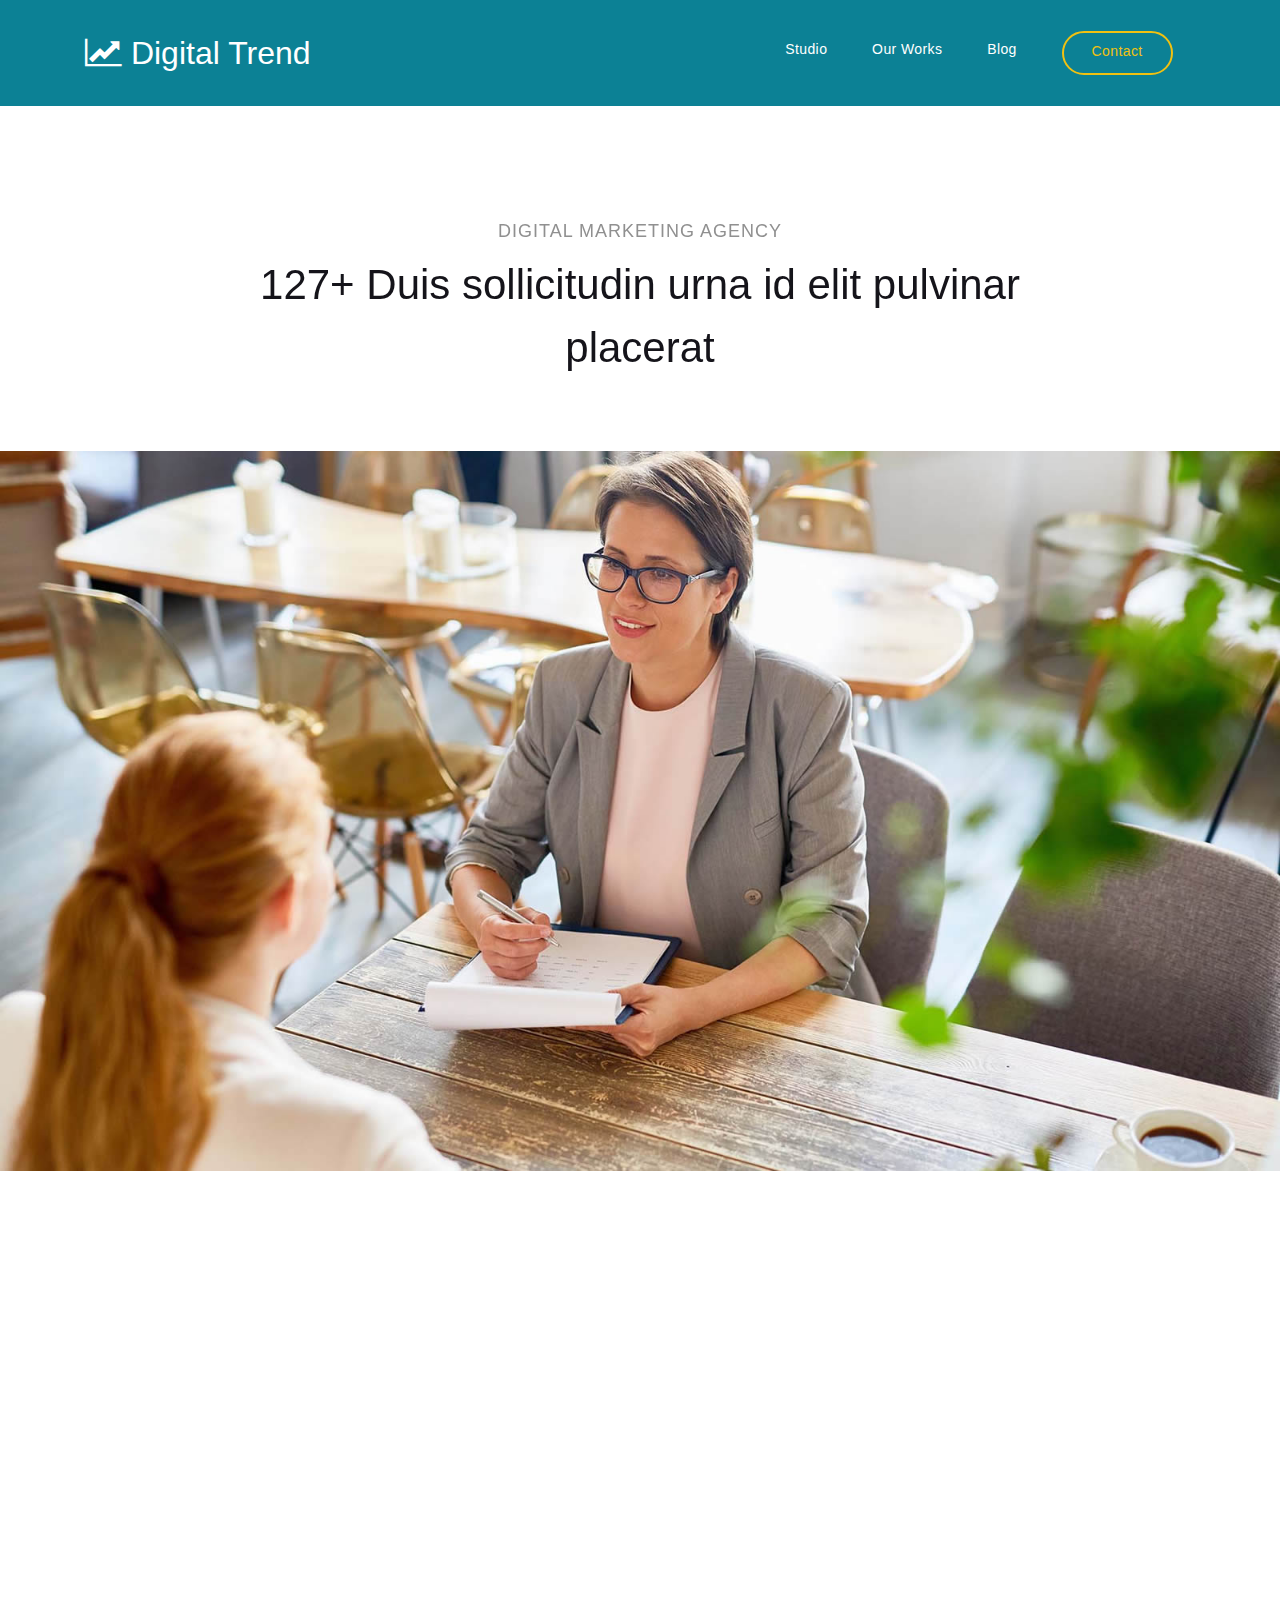
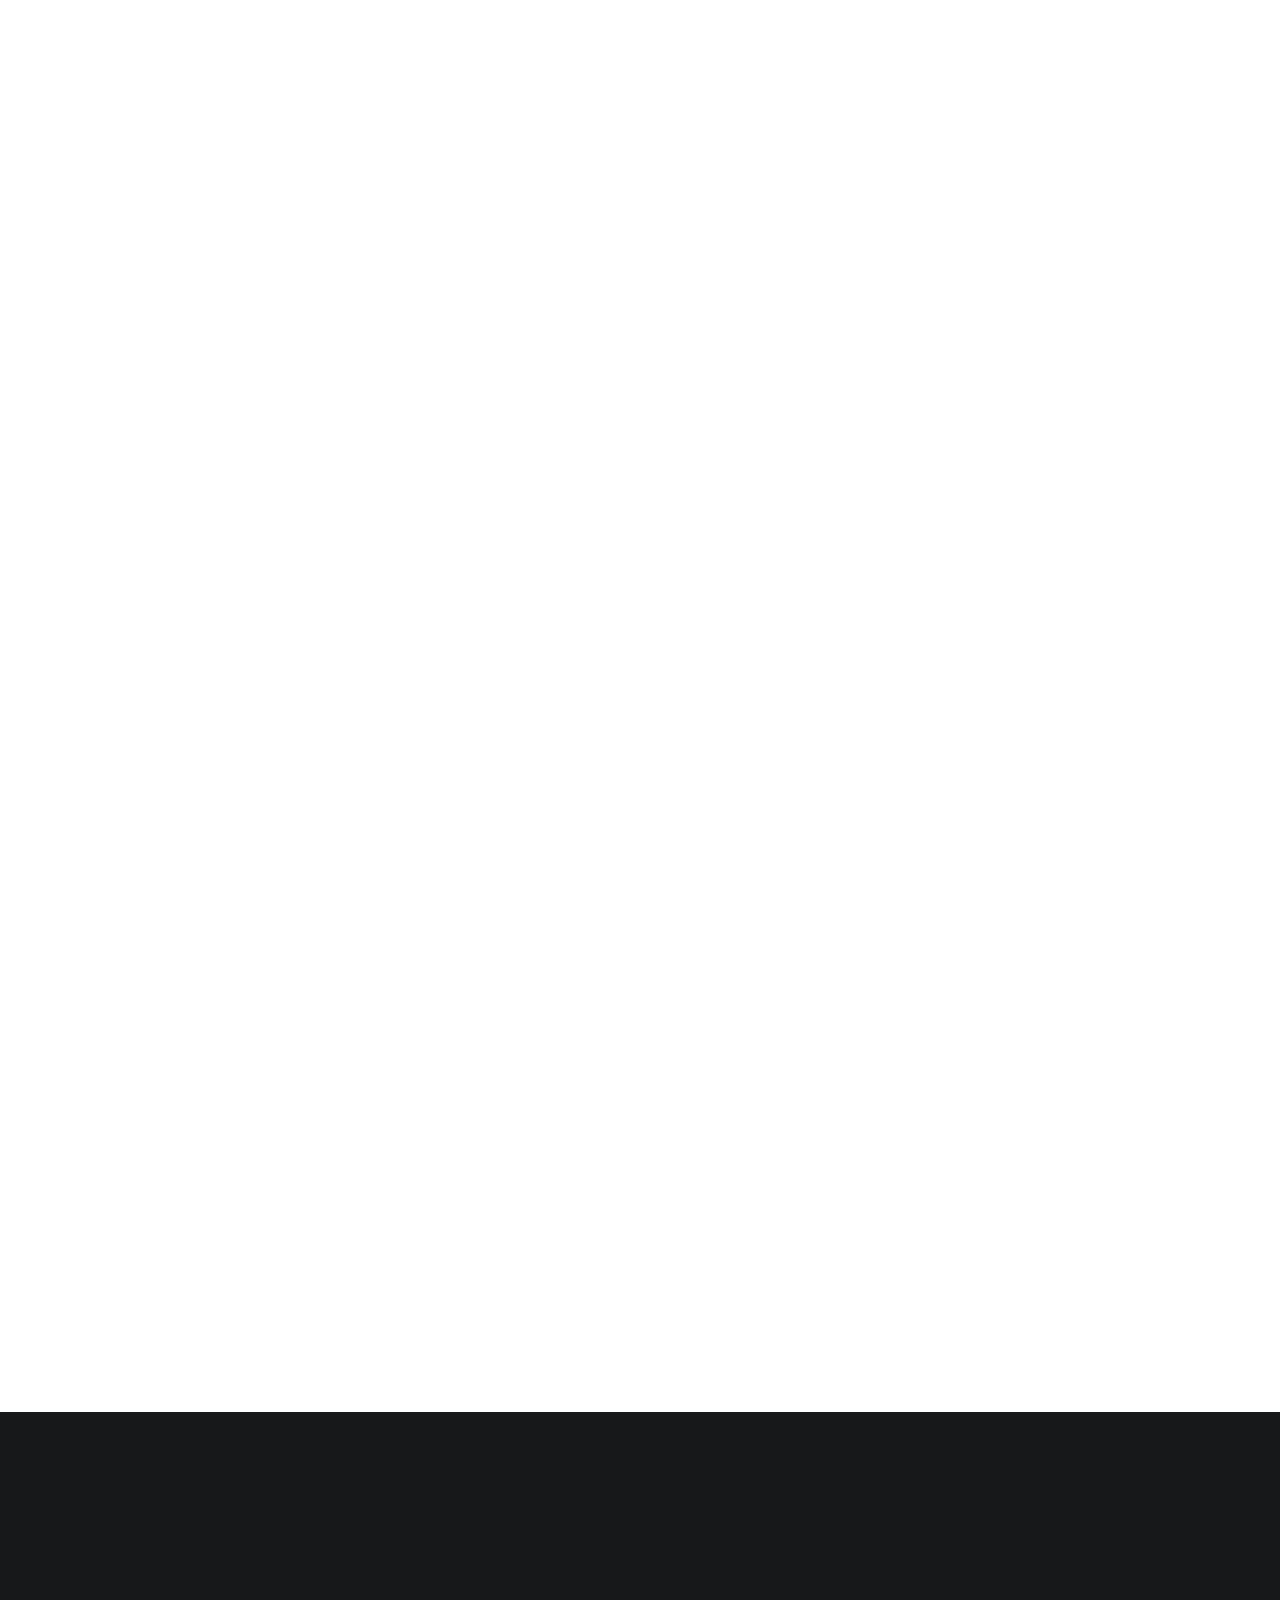
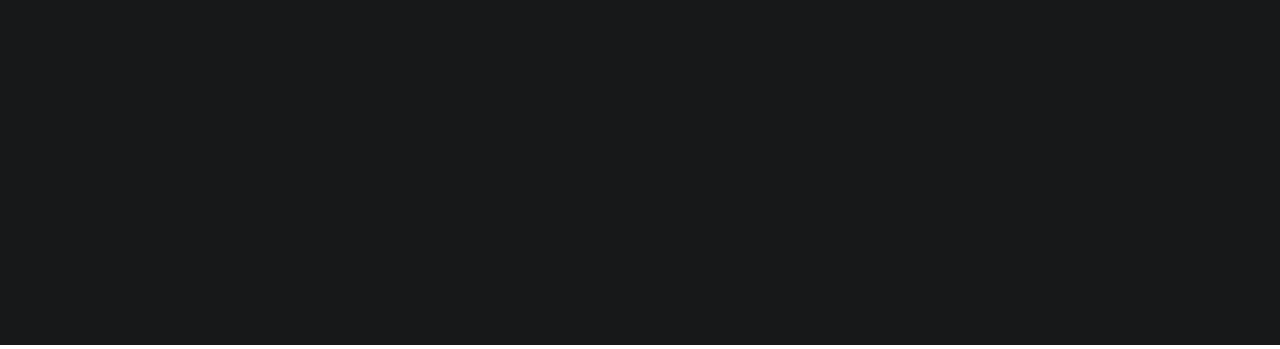
<file: project-detail.html>
<!DOCTYPE html>
<html lang="en">
<head>

     <title>Digital Trend - Project Detail</title>
<!--

DIGITAL TREND

https://templatemo.com/tm-538-digital-trend

-->
     <meta charset="UTF-8">
     <meta http-equiv="X-UA-Compatible" content="IE=Edge">
     <meta name="description" content="">
     <meta name="keywords" content="">
     <meta name="author" content="">
     <meta name="viewport" content="width=device-width, initial-scale=1, maximum-scale=1">

     <link rel="stylesheet" href="css/bootstrap.min.css">
     <link rel="stylesheet" href="css/font-awesome.min.css">
     <link rel="stylesheet" href="css/aos.css">
     <link rel="stylesheet" href="css/owl.carousel.min.css">
     <link rel="stylesheet" href="css/owl.theme.default.min.css">

     <!-- MAIN CSS -->
     <link rel="stylesheet" href="css/templatemo-digital-trend.css">

</head>
<body>

     <!-- MENU BAR -->
    <nav class="navbar navbar-expand-lg position-relative">
        <div class="container">
            <a class="navbar-brand" href="index.html">
              <i class="fa fa-line-chart"></i>
              Digital Trend
            </a>

            <button class="navbar-toggler" type="button" data-toggle="collapse" data-target="#navbarNav" aria-controls="navbarNav" aria-expanded="false"
                aria-label="Toggle navigation">
                <span class="navbar-toggler-icon"></span>
            </button>

            <div class="collapse navbar-collapse" id="navbarNav">
                <ul class="navbar-nav ml-auto">
                    <li class="nav-item">
                        <a href="index.html#about" class="nav-link">Studio</a>
                    </li>
                    <li class="nav-item">
                        <a href="index.html#project" class="nav-link">Our Works</a>
                    </li>
                    <li class="nav-item">
                        <a href="blog.html" class="nav-link">Blog</a>
                    </li>
                    <li class="nav-item">
                        <a href="contact.html" class="nav-link contact">Contact</a>
                    </li>
                </ul>
            </div>
        </div>
    </nav>


     <!-- PROJECT DETAIL -->
     <section class="project-detail section-padding-half">
          <div class="container">
               <div class="row">

                    <div class="col-lg-9 mx-auto col-md-10 col-12 mt-lg-5 text-center" data-aos="fade-up">

                      <h4>Digital Marketing Agency</h4>

                      <h1>127+ Duis sollicitudin urna id elit pulvinar placerat</h1>
                    </div>

               </div>
          </div>
     </section>

     <div class="full-image text-center" data-aos="zoom-in">
       <img src="images/project/project-detail/interview-process.jpg" class="img-fluid" alt="interview process">
     </div>

     <!-- PROJECT DETAIL -->
     <section class="project-detail section-padding">
          <div class="container">
               <div class="row">

                  <div class="col-lg-6 col-md-6 col-12 mb-5">

                      <img src="images/project/project-detail/personal-website.png" class="img-fluid" alt="personal website" data-aos="fade-up">
                    </div>

                    <div class="col-lg-5 col-md-6 mr-lg-auto mt-lg-5 col-12" data-aos="fade-up" data-aos-delay="200">

                      <h2>Pellentesque pretium interdum</h2>

                      <p class="mt-3 mb-4">Nunc sapien nulla, interdum at diam non, aliquam vestibulum leo. Fusce laoreet malesuada ante, consectetur consequat.</p>

                      <ul class="list-detail">
                        <li><span>Curabitur commodo a sapien non</span></li>
                        <li><span>Sed facilisis convallis turpis</span></li>
                        <li><span>Quisque placerat augue neque</span></li>
                        <li><span>Nullam fringilla arcu a tortor</span></li>
                      </ul>
                    </div>
               </div>

              <div class="col-lg-12 col-12">
                <div class="embed-responsive embed-responsive-16by9 my-5 py-5" data-aos="fade-up">
                    <iframe class="embed-responsive-item" width="800" height="450" src="https://www.youtube.com/embed/myVN26Vx4MU?controls=0" frameborder="0" allow="accelerometer; autoplay; encrypted-media; gyroscope; picture-in-picture" allowfullscreen></iframe>
                </div>
              </div>

              <div class="col-lg-9 mx-auto col-12" data-aos="fade-up">
                <div class="client-info mt-lg-5 py-lg-5">
                    <h3>Curabitur egestas mollis tellus sit amet porttitor. Sed leo nisl, posuere at molestie ac, suscipit auctor mauris. Etiam quis metus elementum, tempor risus vel.</h3>

                    <div class="d-flex align-items-center mt-3">
                      <img src="images/project/project-detail/male-avatar.png" class="img-fluid" alt="male avatar">

                      <p>Angelo Sharp, Creative Director</p>
                    </div>
                </div>
              </div>
          </div>
     </section>


    <footer class="site-footer">
      <div class="container">
        <div class="row">

          <div class="col-lg-5 mx-lg-auto col-md-8 col-10">
            <h1 class="text-white" data-aos="fade-up" data-aos-delay="100">We make creative <strong>brands</strong> only.</h1>
          </div>

          <div class="col-lg-3 col-md-6 col-12" data-aos="fade-up" data-aos-delay="200">
            <h4 class="my-4">Contact Info</h4>

            <p class="mb-1">
              <i class="fa fa-phone mr-2 footer-icon"></i> 
              +99 080 070 4224
            </p>

            <p>
              <a href="#">
                <i class="fa fa-envelope mr-2 footer-icon"></i>
                hello@company.com
              </a>
            </p>
          </div>

          <div class="col-lg-3 col-md-6 col-12" data-aos="fade-up" data-aos-delay="300">
            <h4 class="my-4">Our Studio</h4>

            <p class="mb-1">
              <i class="fa fa-home mr-2 footer-icon"></i> 
              Av. Lúcio Costa - Barra da Tijuca, Rio de Janeiro - RJ, Brazil
            </p>
          </div>

          <div class="col-lg-4 mx-lg-auto text-center col-md-8 col-12" data-aos="fade-up" data-aos-delay="400">
            <p class="copyright-text">Copyright &copy; 2020 Your Company
            <br>
            <a rel="nofollow noopener" href="https://templatemo.com">Design: TemplateMo</a></p>
          </div>

          <div class="col-lg-4 mx-lg-auto col-md-6 col-12" data-aos="fade-up" data-aos-delay="500">
            
            <ul class="footer-link">
              <li><a href="#">Stories</a></li>
              <li><a href="#">Work with us</a></li>
              <li><a href="#">Privacy</a></li>
            </ul>
          </div>

          <div class="col-lg-3 mx-lg-auto col-md-6 col-12" data-aos="fade-up" data-aos-delay="600">
            <ul class="social-icon">
              <li><a href="#" class="fa fa-instagram"></a></li>
              <li><a href="#" class="fa fa-twitter"></a></li>
              <li><a href="#" class="fa fa-dribbble"></a></li>
              <li><a href="#" class="fa fa-behance"></a></li>
            </ul>
          </div>

        </div>
      </div>
    </footer>


     <!-- SCRIPTS -->
     <script src="js/jquery.min.js"></script>
     <script src="js/bootstrap.min.js"></script>
     <script src="js/aos.js"></script>
     <script src="js/owl.carousel.min.js"></script>
     <script src="js/custom.js"></script>

</body>
</html>
</file>
<file: css/templatemo-digital-trend.css>
/*

DIGITAL TREND

https://templatemo.com/tm-538-digital-trend

*/
  
  @font-face {
      font-family: 'Poppins-Regular';
      src: url('../fonts/Poppins-Regular.ttf') format('ttf');
      font-weight: normal;
      font-style: normal;
  }

  @font-face {
      font-family: 'Poppins-Light';
      src: url('../fonts/Poppins-Light.ttf') format('ttf');
      font-weight: bold;
      font-style: normal;
  }

  @font-face {
      font-family: 'Poppins-Bold';
      src: url('../fonts/Poppins-Bold.ttf') format('ttf');
      font-weight: bold;
      font-style: normal;
  }

  :root {
    --primary-color:        #057a8d;
    --secondary-color:      #f1c111;
    --white-color:          #ffffff;
    --dark-color:           #171819;
    --project-bg:           #f0f8ff;
    --menu-bg:              #0c8195;

    --title-color:          #15141a;
    --gray-color:           #909090;
    --link-color:           #404040;
    --p-color:              #666262;

    --base-font-family:     'Poppins-Light', sans-serif;
    --title-font-family:    'Poppins-Regular', sans-serif;
    --font-bold-family:     'Poppins-Bold', sans-serif;
    --font-weight-bold:     bold;

    --h1-font-size:         42px;
    --h2-font-size:         32px;
    --h3-font-size:         24px;
    --p-font-size:          18px;
    --base-font-size:       16px;
    --menu-font-size:       14px;

    --border-radius-large:  100px;
    --border-radius-small:  5px;
  }

  body {
    background: var(--white-color);
    font-family: var(--base-font-family);
  }


  /*---------------------------------------
     TYPOGRAPHY              
  -----------------------------------------*/

  h1,h2,h3,h4,h5,h6 {
    font-family: var(--title-font-family);
    line-height: inherit;
  }

  h1 {
    color: var(--title-color);
    font-size: var(--h1-font-size);
  }

  h2 {
    font-size: var(--h2-font-size);
    font-weight: 100;
  }

  h3 {
    font-size: var(--h3-font-size);
    font-weight: 100;
    margin-bottom: 0;
  }

  h4 {
    color: var(--gray-color);
    font-family: var(--base-font-family);
    font-size: var(--p-font-size);
    letter-spacing: 1px;
    text-transform: uppercase;
  }

  p {
    color: var(--p-color);
    font-size: var(--p-font-size);
    line-height: 1.5em;
  }

  b, 
  strong {
    letter-spacing: 0;
    color: var(--secondary-color);
  }


  /*  BLOCKQUOTES */
  .quote {
    position: relative;
    margin: 0;
  }

  .quote::after {
    content: "“";
    position: absolute;
    bottom: -80px;
    left: 20px;
    font-family: times;
    color: var(--gray-color);
    font-weight: var(--font-weight-bold);
    font-size: 14em;
    line-height: 0;
    opacity: 0.10;
  }

  blockquote {
    border-left: 5px solid rgba(0,0,0,0.05);
    display: block;
    margin: 42px 0;
    padding: 14px 22px;
    color: rgba(0,0,0,0.5);
  }


  /* BUTTON */
  .custom-btn {
    background: transparent;
    border: 2px solid var(--dark-color);
    border-radius: var(--border-radius-large);
    padding: 24px 52px 24px 52px;
    color: var(--dark-color);
    font-family: var(--title-font-family);
    font-size: 50px;
    font-weight: bold;
    white-space: nowrap;
  }

  .custom-btn.btn-bg {
    background: var(--white-color);
    color: var(--primary-color);
    border-color: transparent;
	transition: all .3s ease;
  }
  
  .custom-btn:hover,
  .custom-btn:focus {
    background: var(--dark-color);
    color: var(--white-color);
    border-color: transparent;
  }


  /*---------------------------------------
     GENERAL               
  -----------------------------------------*/

  * {
    -webkit-box-sizing: border-box;
    -moz-box-sizing: border-box;
    box-sizing: border-box;
  }

  *::before,
  *::after {
    -webkit-box-sizing: border-box;
    -moz-box-sizing: border-box;
    box-sizing: border-box;
  }

  a {
    color: var(--link-color);
    font-weight: normal;
    text-decoration: none;
  }

  a:hover, 
  a:active, 
  a:focus {
    color: var(--secondary-color);
    outline: none;
    text-decoration: none;
  }

  ::selection {
    background: var(--secondary-color);
    color: var(--white-color);
  }

  .section-padding {
    padding: 8em 0;
  }
  .section-padding-half {
    padding: 4em 0;
  }

  .google-map iframe {
    display: block;
    width: 100%;
  }



  /*---------------------------------------
    MENU             
  -----------------------------------------*/

  .navbar {
    background: var(--menu-bg);
    z-index: 2;
    top: 0;
    right: 0;
    left: 0;
    padding: 1.5em;
  }

  .navbar-brand {
    color: var(--white-color);
    font-size: var(--h2-font-size);
  }

  .nav-link {
    color: var(--white-color);
    font-size: var(--menu-font-size);
    letter-spacing: 0.4px;
    margin: 0 1.6em;
    padding: 0.6em;
  }

  .nav-link.active,
  .nav-link:hover {
    color: var(--secondary-color);
  }

  .navbar-expand-lg .navbar-nav .nav-link {
    padding-right: 0;
    padding-left: 0;
  }

  .navbar-expand-lg .navbar-nav .nav-link.contact {
    border: 2px solid var(--secondary-color);
    border-radius: var(--border-radius-large);
    color: var(--secondary-color);
    font-family: var(--font-bold-family);
    padding: 0.6em 2em 0.8em 2em;
  }

  .navbar-expand-lg .navbar-nav .nav-link.contact:hover,
  .navbar-expand-lg .navbar-nav .nav-link.contact.active {
    background: var(--secondary-color);
    color: var(--white-color);
  }

  .navbar-nav .navbar-toggler-icon {
    background: none;
  }

  .navbar-toggler {
    border: 0;
    padding: 0;
    cursor: pointer;
    margin: 0 10px 0 0;
    width: 30px;
    height: 35px;
    outline: none;
  }

  .navbar-toggler:focus {
    outline: none;
  }

  .navbar-toggler[aria-expanded="true"] .navbar-toggler-icon {
    background: transparent;
  }

  .navbar-toggler[aria-expanded="true"] .navbar-toggler-icon::before,
  .navbar-toggler[aria-expanded="true"] .navbar-toggler-icon::after {
    transition: top 300ms 50ms ease, -webkit-transform 300ms 350ms ease;
    transition: top 300ms 50ms ease, transform 300ms 350ms ease;
    transition: top 300ms 50ms ease, transform 300ms 350ms ease, -webkit-transform 300ms 350ms ease;
    top: 0;
  }

  .navbar-toggler[aria-expanded="true"] .navbar-toggler-icon::before {
    transform: rotate(45deg);
  }

  .navbar-toggler[aria-expanded="true"] .navbar-toggler-icon::after {
    transform: rotate(-45deg);
  }

  .navbar-toggler .navbar-toggler-icon {
    background: var(--white-color);
    transition: background 10ms 300ms ease;
    display: block;
    width: 30px;
    height: 2px;
    position: relative;
  }

  .navbar-toggler .navbar-toggler-icon::before,
  .navbar-toggler .navbar-toggler-icon::after {
    transition: top 300ms 350ms ease, -webkit-transform 300ms 50ms ease;
    transition: top 300ms 350ms ease, transform 300ms 50ms ease;
    transition: top 300ms 350ms ease, transform 300ms 50ms ease, -webkit-transform 300ms 50ms ease;
    position: absolute;
    right: 0;
    left: 0;
    background: var(--white-color);
    width: 30px;
    height: 2px;
    content: '';
  }

  .navbar-toggler .navbar-toggler-icon::before {
    top: -8px;
  }

  .navbar-toggler .navbar-toggler-icon::after {
    top: 8px;
  }



  /*---------------------------------------
     HERO              
  -----------------------------------------*/

  .hero {
    position: absolute;
    top: 320px;
    left: 600px;
    overflow: hidden;
    width: auto;
  }

  /* .hero-bg {
    background: linear-gradient(170deg, var(--primary-color) 64%, var(--white-color) 30%);
    background-image: url(../images/banner.jpg);
    background-size: cover;
  } */

  .hero-image {
    position: relative;
    top: 2em;
  }



  /*---------------------------------------
     PROJECT              
  -----------------------------------------*/

  .project {
    background: var(--project-bg);
  }

  .project-wrapper {
    position: relative;
  }

  .project-wrapper img {
    border-radius: var(--border-radius-small);
  }

  .project-info {
    background: #fff;
    border-radius: var(--border-radius-small);
    padding: 10px 0px;
    margin-bottom: 30px;
  }

  .project-info small {
    font-family: Plain-Bold;
    color: var(--gray-color);
    position: relative;
    top: 2px;
  }

  .project-info a {
    color: var(--secondary-color);
    background-color: var(--primary-color);
    padding: 12px;
    border-radius: 5px;
  }

  .project-info .project-icon {
    background: var(--primary-color);
  }
  .project-info h4 {
    color: #000;
    font-size: 16px;
    font-weight: 700;
  }
  .project-info h4 > span {
    color: #df7f03;
  }
  .project-icon {
    position: absolute;
    right: 30px;
    top: 40px;
    background: var(--dark-color);
    border-radius: var(--border-radius-large);
    color: var(--white-color);
    font-size: var(--h2-font-size);
    width: 40px;
    height: 40px;
    line-height: 40px;
    text-align: center;
    padding-left: 5px;
  }

  .owl-theme .owl-dots .owl-dot {
    outline: none;
  }

  .owl-theme .owl-dots .owl-dot span {
    background: var(--gray-color);
    width: 50px;
    height: 3px;
    margin:  35px 5px;
  }

  .owl-theme .owl-dots .owl-dot.active span, 
  .owl-theme .owl-dots .owl-dot:hover span {
    background: var(--secondary-color);
  }

  .list-detail {
    margin-left: 1em;
    padding-left: 1em;
    position: relative;
  }

  .list-detail li {
    display: block;
    list-style: none;
    margin: 0.6em 0 0 0.8em;
  }

  .list-detail li::before {
    content: "";
    width: 0;
    height: 0;
    border-width: 0 16px 16px 0;
    border-color: transparent var(--secondary-color) transparent transparent;
    border-style: solid;
    position: absolute;
    left: 0;
  }

  .list-detail span {
    position: relative;
    bottom: 5px;
  }

  .client-info img {
    width: 100px;
    margin-right: 1em;
  }



  /*---------------------------------------
      ABOUT            
  -----------------------------------------*/

  .about {
    position: relative;
    overflow: hidden;
  }

  .about-image img {
    display: block;
    margin: 0 auto;
    border-radius: 20px;
  }



  /*---------------------------------------
      BLOG            
  -----------------------------------------*/

  .blog-header {
    border-radius: var(--border-radius-small);
    position: relative;
    overflow: hidden;
  }

  .blog-header img {
    border-radius: var(--border-radius-small);
    display: block;
  }

  .blog-header-info {
    background: linear-gradient(transparent,rgba(0,0,0,0.95));
    position: absolute;
    right: 0;
    left: 0;
    bottom: 0;
    padding: 2em;
  }

  .blog-header-info h3 {
    max-width: 80%;
  }

  .blog-header-info a {
    color: var(--white-color);
  }

  .blog-header-info a:hover {
    color: var(--secondary-color);
  }

  .blog-sidebar img {
    border-radius: var(--border-radius-small);
    width: 159px;
    margin-right: 22px;
  }

  .blog-sidebar h3 {
    font-size: 18px;
  }



  /*---------------------------------------
     CONTACT              
  -----------------------------------------*/

  .newsletter-form .form-control,
  .contact-form .form-control {
    box-shadow: none;
    background: var(--project-bg);
    border: 0;
    padding: 1.7em 1.3em;
    margin: 14px 0;
  }

  .newsletter-form button,
  .contact-form #submit-button {
    background: var(--primary-color);
    border-radius: var(--border-radius-large);
    color: var(--white-color);
    cursor: pointer;
    font-size: var(--p-font-size);
    line-height: 0px;
    padding: 1.5em 1.3em;
  }

  .newsletter-form button {
    background: var(--secondary-color);
  }



  /*---------------------------------------
     FOOTER              
  -----------------------------------------*/

  .site-footer {
    background: var(--dark-color);
    padding: 7em 0 6em 0;
  }

  .site-footer a {
    color: var(--p-color);
  }

  .site-footer a:hover,
  .footer-icon {
    color: var(--secondary-color);
  }

  .footer-link li {
    display: inline-block;
    list-style: none;
    margin: 0 10px;
  }

  .copyright-text,
  .footer-link,
  .site-footer .social-icon {
    margin-top: 6em;
  }

  .copyright-text {
    margin-top: 5.3em;
  }



  /*---------------------------------------
     SOCIAL ICON              
  -----------------------------------------*/

  .social-icon {
    position: relative;
    padding: 0;
    margin: 4em 0 0 0;
  }

  .social-icon li {
    display: inline-block;
    list-style: none;
  }

  .social-icon li a {
    text-decoration: none;
    display: inline-block;
    font-size: var(--base-font-size);
    margin: 10px;
    text-align: center;
  }
.hotline h1, .hotline a{
  color: darkorange;
  text-decoration: underline;
}
.testimonial h2, .testimonial p{
  color: #ffffff;
}
.contact-image img{
  border-radius: 50%;
}
.testimonial {
  background-image: url(../images/bg.jpg);
  background-size: cover;
}
.testimonial-bg {
  background: rgba(0, 0, 0, 0.7);
  padding: 20px;
}
.call-me {
  position: fixed;
  bottom:40px;
  left: 10px;
  z-index: 100;
}
.call-me .number {
  position: absolute;
  bottom: 15px;
  left: 70px;
  width: 150px;
  height: 50px;
  background-color: rgba(255, 60, 46, 0.7);
  border-radius: 0 10px 10px 0 ;
}
.call-me .number h4 {
  color: #fff;
  line-height: 50px;
  margin-left: 10px;
}
.call-me .btn-call-me {
  position: relative;
  font-size: 50px;
  height: 80px;
  width: 80px;
  border-radius: 50%;
  background-color: #ff3c2e;
}
.call-me .btn-call-me img {
  animation: circel 1s  infinite;
}
@keyframes circel {
  0% {transform: rotate(0deg);}
  15% {transform: rotate(30deg);}
  25% {transform: rotate(0deg);}
  35% {transform: rotate(30deg);}
  45% {transform: rotate(0deg);}
  100% {
    transform: rotate(30deg);
  }
  
}
.top-banner img {
  background-size: cover;
}
</file>
<file: css/responsive.css>
*{
    padding: 0;
    margin: 0;
    box-sizing: border-box;
}
@media screen and (max-width:1399px) {
  
}
/* ipad pro */
@media screen and (max-width:1199px){
    .hero {
        position: absolute;
        top: 200px;
        left: 100px;
      }
}
/* tablet */
@media screen and (max-width:990px){
    .hero {
        position: absolute;
        top: 200px;
        left: 200px;
      }
      .hero h1 {
        display: none;
    }
    .custom-btn {
        font-size: 15px;
        padding: 4px 6px;
    }
    .call-me {
        position: fixed;
        bottom:40px;
        left: 10px;
      }
      .call-me .btn-call-me {
        height: 50px;
        width: 50px;
        border-radius: 50%;
        background-color: rgb(255, 60, 46);
        line-height: 40px;
      }
      .call-me .btn-call-me img {
        max-height: 25px;
        vertical-align: middle;
        max-width: 100%;
      }
    .call-me .number {
        position: absolute;
        bottom: 10px;
        left: 45px;
        width: 100px;
        height: 30px;
        background-color: rgba(255, 60, 46, 0.7);
      }
      .call-me .number h4 {
        line-height: 30px;
        margin-left: 10px;
        font-size: 12px;
      }
}
/* phone rotate */
@media screen and (max-width:760px){
    .hero {
        position: absolute;
        top: 100px;
        left: 100px;
      }
    .hero h1 {
        display: none;
    }
    .call-me {
        position: fixed;
        bottom:40px;
        left: 10px;
      }
      .call-me .btn-call-me {
        height: 50px;
        width: 50px;
        border-radius: 50%;
        background-color: rgb(255, 60, 46);
        line-height: 40px;
      }
      .call-me .btn-call-me img {
        max-height: 25px;
        vertical-align: middle;
        max-width: 100%;
      }
    .call-me .number {
        position: absolute;
        bottom: 10px;
        left: 45px;
        width: 100px;
        height: 30px;
        background-color: rgba(255, 60, 46, 0.7);
      }
      .call-me .number h4 {
        line-height: 30px;
        margin-left: 10px;
        font-size: 12px;
      }
}
/* phone */
@media screen and (max-width:570px){
    .project-info {
        margin-bottom: 30px;
    }
    .hero {
        position: absolute;
        top: 176px;
        right: -170px;
      }
    .hero h1 {
        font-size: 30px;
        display: none;
    }
 
    .navbar a {
        font-size: 25px;
    }
    .custom-btn {
        font-size: 15px;
        padding: 4px 6px;
    }
    .call-me {
        position: fixed;
        bottom:40px;
        left: 10px;
      }
      .call-me .btn-call-me {
        height: 50px;
        width: 50px;
        border-radius: 50%;
        background-color: rgb(255, 60, 46);
        line-height: 40px;
      }
      .call-me .btn-call-me img {
        max-height: 25px;
        vertical-align: middle;
        max-width: 100%;
      }
      .call-me .number {
        position: absolute;
        bottom: 10px;
        left: 45px;
        width: 100px;
        height: 30px;
        background-color: rgba(255, 60, 46, 0.7);
      }
      .call-me .number h4 {
        line-height: 30px;
        margin-left: 10px;
        font-size: 12px;
      }
}
</file>
